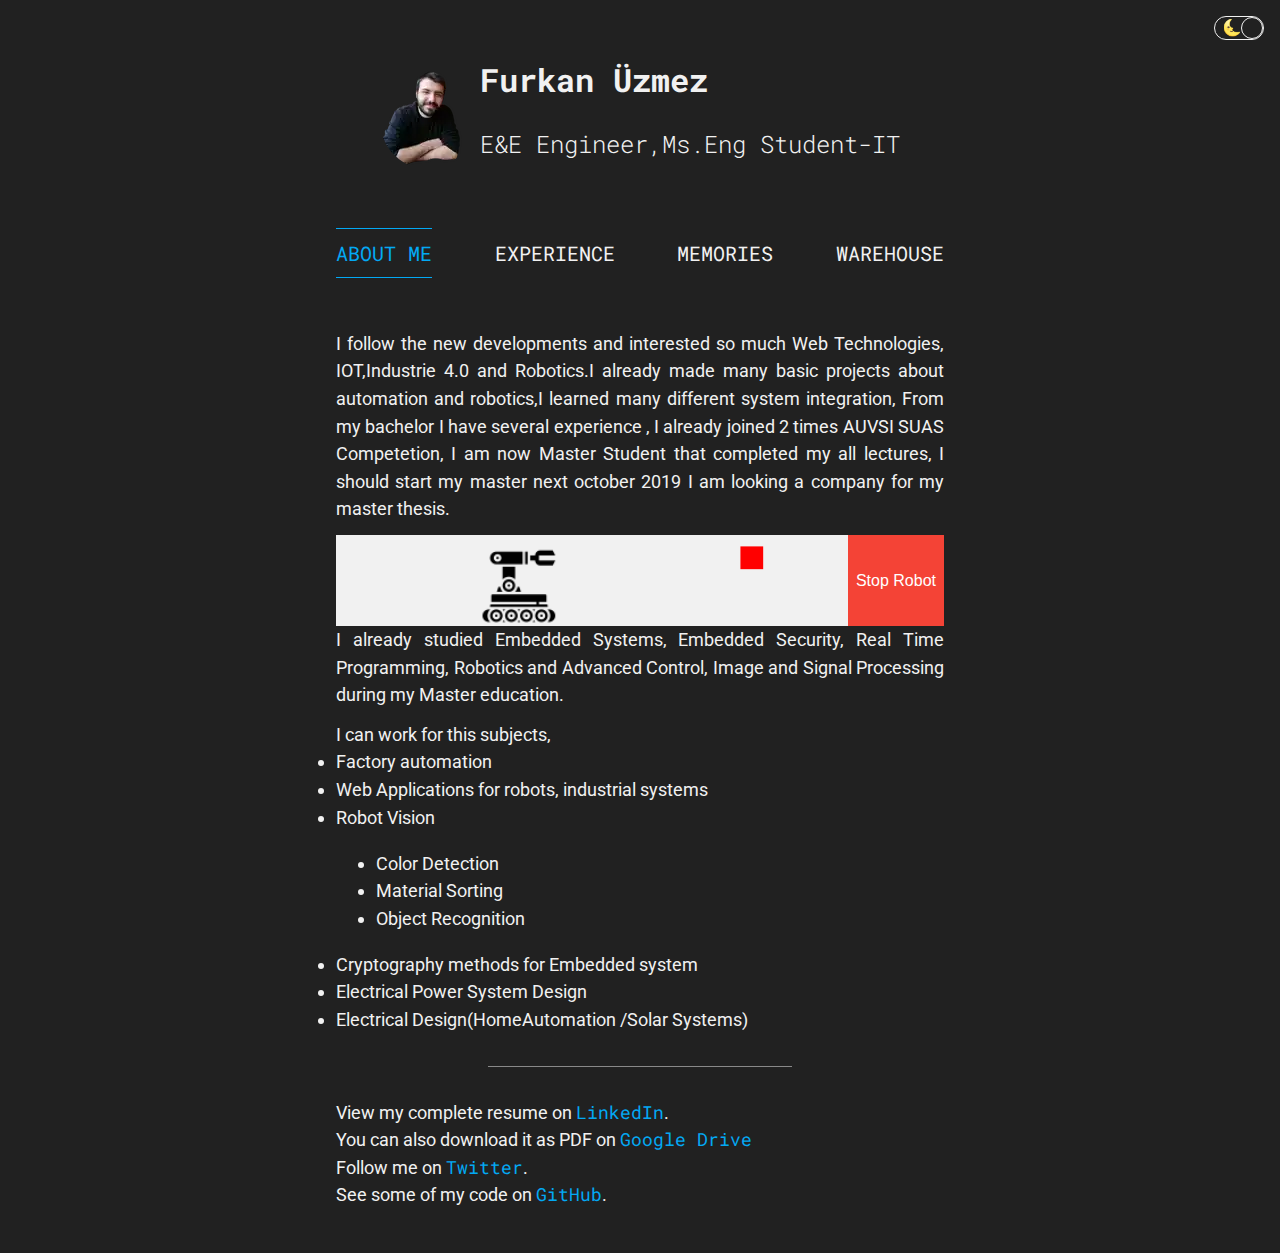
<file: index.html>
<!DOCTYPE html><html lang="en"><head><meta charSet="utf-8"/><meta http-equiv="x-ua-compatible" content="ie=edge"/><meta name="viewport" content="width=device-width, initial-scale=1, shrink-to-fit=no"/><style data-href="/styles.7544f30ce71786104efa.css">#container{height:30%;position:relative;width:100%}#viewport{width:100%}#controls,#viewport{top:0;right:0;height:100%}#controls{position:absolute;border:none;padding:8px;text-align:center;text-decoration:none;display:inline-block;font-size:16px}.inPosition{background-color:#4caf50;color:#fff}.inMotion{background-color:#f44336;color:#fff}.rotateimg180{-webkit-transform:rotate(180deg);transform:rotate(180deg)}.rotateimg90{-webkit-transform:rotate(90deg);transform:rotate(90deg)}</style><meta name="generator" content="Gatsby 2.1.20"/><title data-react-helmet="true">About Me | Furkan Üzmez</title><meta data-react-helmet="true" name="description" content="E&amp;E Engineer,Ms.Eng Student-IT"/><meta data-react-helmet="true" property="og:title" content="About Me | Furkan Üzmez"/><meta data-react-helmet="true" property="og:description" content="E&amp;E Engineer,Ms.Eng Student-IT"/><meta data-react-helmet="true" property="og:type" content="website"/><meta data-react-helmet="true" name="twitter:card" content="summary"/><meta data-react-helmet="true" name="twitter:creator" content="@uzmezfurkan"/><meta data-react-helmet="true" name="twitter:title" content="About Me | Furkan Üzmez"/><meta data-react-helmet="true" name="twitter:description" content="E&amp;E Engineer,Ms.Eng Student-IT"/><meta data-react-helmet="true" name="keywords" content="react, javascript, web"/><link rel="shortcut icon" href="/icons/icon-48x48.png"/><link rel="manifest" href="/manifest.webmanifest"/><meta name="theme-color" content="#212121"/><link rel="apple-touch-icon" sizes="48x48" href="/icons/icon-48x48.png"/><link rel="apple-touch-icon" sizes="72x72" href="/icons/icon-72x72.png"/><link rel="apple-touch-icon" sizes="96x96" href="/icons/icon-96x96.png"/><link rel="apple-touch-icon" sizes="144x144" href="/icons/icon-144x144.png"/><link rel="apple-touch-icon" sizes="192x192" href="/icons/icon-192x192.png"/><link rel="apple-touch-icon" sizes="256x256" href="/icons/icon-256x256.png"/><link rel="apple-touch-icon" sizes="384x384" href="/icons/icon-384x384.png"/><link rel="apple-touch-icon" sizes="512x512" href="/icons/icon-512x512.png"/><style data-styled="cWrOJh eGIUuW gCEefA grrLjt fXFOGe hAlVth jKVHgn efitnn exAbNq igymVL eVLGoM tOyFk" data-styled-version="4.1.3">
/* sc-component-id: sc-global-1049243154 */
.react-toggle{touch-action:pan-x;display:inline-block;position:absolute;top:1rem;right:1rem;cursor:pointer;background-color:transparent;border:0;padding:0;-webkit-user-select:none;-moz-user-select:none;-ms-user-select:none;user-select:none;-webkit-tap-highlight-color:rgba(0,0,0,0);-webkit-tap-highlight-color:transparent;} .react-toggle-screenreader-only{border:0;-webkit-clip:rect(0 0 0 0);clip:rect(0 0 0 0);height:1px;margin:-1px;overflow:hidden;padding:0;position:absolute;width:1px;} .react-toggle--disabled{cursor:not-allowed;opacity:0.5;-webkit-transition:opacity 0.25s;transition:opacity 0.25s;} .react-toggle-track{border:1px solid #f1f1f1;width:50px;height:24px;padding:0;border-radius:30px;background-color:#212121;-webkit-transition:all 0.2s ease;transition:all 0.2s ease;} .react-toggle--checked .react-toggle-track{background-color:#212121;} .react-toggle-track-check{position:absolute;width:14px;height:10px;top:0px;bottom:0px;margin-top:auto;margin-bottom:auto;line-height:0;left:8px;opacity:0;-webkit-transition:opacity 0.25s ease;transition:opacity 0.25s ease;} .react-toggle--checked .react-toggle-track-check{opacity:1;-webkit-transition:opacity 0.25s ease;transition:opacity 0.25s ease;} .react-toggle-track-x{position:absolute;width:10px;height:10px;top:0px;bottom:0px;margin-top:auto;margin-bottom:auto;line-height:0;right:10px;opacity:1;-webkit-transition:opacity 0.25s ease;transition:opacity 0.25s ease;} .react-toggle--checked .react-toggle-track-x{opacity:0;} .react-toggle-thumb{-webkit-transition:all 0.5s cubic-bezier(0.23,1,0.32,1) 0ms;transition:all 0.5s cubic-bezier(0.23,1,0.32,1) 0ms;position:absolute;top:1px;left:1px;width:22px;height:22px;border:1px solid #f1f1f1;border-radius:50%;background-color:#212121;box-sizing:border-box;-webkit-transition:all 0.25s ease;transition:all 0.25s ease;} .react-toggle--checked .react-toggle-thumb{left:27px;} .react-toggle--focus .react-toggle-thumb{box-shadow:0px 0px 2px 3px #03A9F4;} .react-toggle:active:not(.react-toggle--disabled) .react-toggle-thumb{box-shadow:0px 0px 5px 5px #03A9F4;} .react-toggle .icon{position:absolute;top:50%;margin-top:-0.5rem;width:1rem;height:1rem;text-align:center;line-height:1;font-size:1rem;}
/* sc-component-id: Title-ptxmmf-0 */
.gCEefA{margin:0;padding-bottom:1rem;line-height:1;font-size:2rem;font-weight:700;font-family:'Roboto Mono',monospace;}
/* sc-component-id: Subtitle-sc-9cgzxk-0 */
.grrLjt{margin:10;line-height:1;font-size:1.5rem;font-weight:300;font-family:'Roboto Mono',monospace;}
/* sc-component-id: Header__Wrapper-sc-12u8rgu-0 */
.cWrOJh{padding-top:4rem;display:-webkit-box;display:-webkit-flex;display:-ms-flexbox;display:flex;-webkit-box-pack:center;-webkit-justify-content:center;-ms-flex-pack:center;justify-content:center;-webkit-align-items:center;-webkit-box-align:center;-ms-flex-align:center;align-items:center;} @media (max-width:640px){.cWrOJh{padding-top:2rem;-webkit-flex-direction:column;-ms-flex-direction:column;flex-direction:column;text-align:center;}}
/* sc-component-id: Header__StyledImg-sc-12u8rgu-1 */
.eGIUuW{border-radius:50%;} @media (max-width:640px){.eGIUuW{margin-bottom:1rem;}}
/* sc-component-id: Nav__StyledLink-pp2qe2-0 */
.jKVHgn{position:relative;-webkit-text-decoration:none;text-decoration:none;color:#f1f1f1;-webkit-transition:color 0.2s ease;transition:color 0.2s ease;} .jKVHgn:before,.jKVHgn:after{content:'';position:absolute;width:100%;height:1px;display:block;background-color:currentColor;opacity:0;-webkit-transform:scaleX(0);-ms-transform:scaleX(0);transform:scaleX(0);-webkit-transition:opacity 0.25s ease,-webkit-transform 0.25s ease-out;-webkit-transition:opacity 0.25s ease,transform 0.25s ease-out;transition:opacity 0.25s ease,transform 0.25s ease-out;} .jKVHgn:before{left:0;top:-0.75rem;-webkit-transform-origin:center left;-ms-transform-origin:center left;transform-origin:center left;} .jKVHgn:after{right:0;bottom:-0.75rem;-webkit-transform-origin:center right;-ms-transform-origin:center right;transform-origin:center right;} .jKVHgn:hover,.jKVHgn:focus{color:#B3E5FC;} .jKVHgn.active{color:#03A9F4;} .jKVHgn.active:before,.jKVHgn.active:after{opacity:1;-webkit-transform:scaleX(1);-ms-transform:scaleX(1);transform:scaleX(1);}
/* sc-component-id: Nav__List-pp2qe2-1 */
.fXFOGe{margin:0 auto;padding:4rem 1rem;width:100%;max-width:640px;display:grid;grid-template-columns:repeat(4,auto);-webkit-box-pack:justify;-webkit-justify-content:space-between;-ms-flex-pack:justify;justify-content:space-between;list-style:none;} @media (max-width:640px){.fXFOGe{padding:2rem 0;display:block;}}
/* sc-component-id: Nav__Item-pp2qe2-2 */
.hAlVth{font-size:1.25rem;font-family:'Roboto Mono',monospace;text-transform:uppercase;text-align:center;display:block;} .hAlVth:last-child{padding-right:0;} @media (max-width:640px){.hAlVth{padding:1rem 0;}}
/* sc-component-id: Paragraph-sc-1ofbdos-0 */
.exAbNq{margin:0;padding-bottom:0.75rem;line-height:1.5;font-size:1.15rem;text-align:justify;} @media (max-width:640px){.exAbNq{font-size:1rem;}}
/* sc-component-id: Anchor-sc-1r3ptn3-0 */
.tOyFk{font-family:'Roboto Mono',monospace;color:#03A9F4;-webkit-text-decoration:none;text-decoration:none;} .tOyFk:hover{-webkit-text-decoration:underline;text-decoration:underline;}
/* sc-component-id: Footer-wu646i-0 */
.eVLGoM{padding-bottom:2rem;}
/* sc-component-id: sc-global-520636372 */
@import url('https://fonts.googleapis.com/css?family=Roboto+Mono:300,700|Roboto:400,700'); *{box-sizing:border-box;} body{position:relative;margin:0;padding:0;min-width:300px;background-color:#212121;font-family:'Roboto',sans-serif;color:#f1f1f1;-webkit-transition:color 0.2s ease-out,background 0.2s ease-out;transition:color 0.2s ease-out,background 0.2s ease-out;}
/* sc-component-id: Layout__Wrapper-l16me3-0 */
.efitnn{margin:0 auto;padding:0 1rem;max-width:640px;}
/* sc-component-id: Layout__HR-l16me3-1 */
.igymVL{margin:1.25rem auto 2rem;border:0;height:1px;width:50%;display:block;background-color:#f1f1f1;opacity:0.5;-webkit-transition:background-color ease 0.5sec;transition:background-color ease 0.5sec;}</style><link as="script" rel="preload" href="/0-ba7925a50de24e9ff769.js"/><link as="script" rel="preload" href="/component---src-pages-index-js-79607d75e2374603cf7a.js"/><link as="script" rel="preload" href="/app-c7f7b7f7d8794fd92284.js"/><link as="script" rel="preload" href="/styles-9d9e8a5e29a13ee55f5d.js"/><link as="script" rel="preload" href="/webpack-runtime-eecc662eed48ef0f47a0.js"/><link as="fetch" rel="preload" href="/static/d/173/path---index-6a9-NZuapzHg3X9TaN1iIixfv1W23E.json" crossorigin="use-credentials"/></head><body><noscript id="gatsby-noscript">This app works best with JavaScript enabled.</noscript><div id="___gatsby"><div style="outline:none" tabindex="-1" role="group"><div class="react-toggle react-toggle--checked"><div class="react-toggle-track"><div class="react-toggle-track-check"><span class="icon" role="img" aria-label="Dark mode">🌜</span></div><div class="react-toggle-track-x"><span style="right:0.025rem" class="icon" role="img" aria-label="Light mode">🌞</span></div></div><div class="react-toggle-thumb"></div><input type="checkbox" aria-label="Toggle mode" checked="" class="react-toggle-screenreader-only"/></div><header class="Header__Wrapper-sc-12u8rgu-0 cWrOJh"><div class="Header__StyledImg-sc-12u8rgu-1 eGIUuW gatsby-image-wrapper" style="position:relative;overflow:hidden;display:inline-block;width:100px;height:100px"><img src="[data-uri]" alt="Furkan Uzmez&#x27;s portrait" style="position:absolute;top:0;left:0;width:100%;height:100%;object-fit:cover;object-position:center;opacity:1;transition:opacity 0.5s;transition-delay:0.25s"/><noscript><picture><source type='image/webp' srcset="/static/da3d6e661de24e43097dff489404f01f/08088/furkan-pp.webp 1x,
/static/da3d6e661de24e43097dff489404f01f/eb5f3/furkan-pp.webp 1.5x,
/static/da3d6e661de24e43097dff489404f01f/d948a/furkan-pp.webp 2x,
/static/da3d6e661de24e43097dff489404f01f/25f08/furkan-pp.webp 3x" /><img width="100" height="100" srcset="/static/da3d6e661de24e43097dff489404f01f/bcd71/furkan-pp.png 1x,
/static/da3d6e661de24e43097dff489404f01f/0b2cc/furkan-pp.png 1.5x,
/static/da3d6e661de24e43097dff489404f01f/a5dc8/furkan-pp.png 2x,
/static/da3d6e661de24e43097dff489404f01f/97dd6/furkan-pp.png 3x" src="/static/da3d6e661de24e43097dff489404f01f/bcd71/furkan-pp.png" alt="Furkan Uzmez's portrait" style="position:absolute;top:0;left:0;transition:opacity 0.5s;transition-delay:0.5s;opacity:1;width:100%;height:100%;object-fit:cover;object-position:center"/></picture></noscript></div><div><h1 class="Title-ptxmmf-0 gCEefA">Furkan Üzmez</h1><h2 class="Subtitle-sc-9cgzxk-0 grrLjt">E&amp;E Engineer,Ms.Eng Student-IT</h2></div></header><nav><ul class="Nav__List-pp2qe2-1 fXFOGe"><li class="Nav__Item-pp2qe2-2 hAlVth"><a aria-current="page" class="Nav__StyledLink-pp2qe2-0 jKVHgn active" href="/">About Me</a></li><li class="Nav__Item-pp2qe2-2 hAlVth"><a class="Nav__StyledLink-pp2qe2-0 jKVHgn" href="/experience">Experience</a></li><li class="Nav__Item-pp2qe2-2 hAlVth"><a class="Nav__StyledLink-pp2qe2-0 jKVHgn" href="/memories">Memories</a></li><li class="Nav__Item-pp2qe2-2 hAlVth"><a class="Nav__StyledLink-pp2qe2-0 jKVHgn" href="/warehouse">Warehouse</a></li></ul></nav><main class="Layout__Wrapper-l16me3-0 efitnn"><div><p class="Paragraph-sc-1ofbdos-0 exAbNq">I follow the new developments and interested so much  Web Technologies, IOT,Industrie 4.0 and Robotics.I already made many basic projects about automation and robotics,I learned many different system integration, From my bachelor I have several experience , I already joined 2 times AUVSI SUAS Competetion, I am now Master Student that completed my all lectures, I should start my master next october 2019  I am looking a company for my master thesis.</p><img id="mobilrobo" width="64" height="64" style="display:none" src="/static/mobile-6784b722491eb033d3f119f84da23a4a.png" alt="The Scream"/><img id="mobilroboFlip" width="64" height="64" style="display:none" src="/static/mobileFlip-43a6a141348b30aae7513ff12c833e58.png" alt="The Scream"/><div id="container" style="justify-content:center;align-items:center;display:flex"><button id="controls" class="inPosition" type="button"></button><canvas id="viewport" width="500rem" height="80" style="border:1px;background-color:#f1f1f1"></canvas><menu></menu></div><p class="Paragraph-sc-1ofbdos-0 exAbNq">I already studied Embedded Systems, Embedded Security, Real Time Programming, Robotics and Advanced Control, Image and Signal Processing during my Master education.</p><p class="Paragraph-sc-1ofbdos-0 exAbNq">I can work for this subjects,<li> Factory automation</li><li> Web Applications for robots, industrial systems</li><li> Robot Vision<ul><li>Color Detection</li><li>Material Sorting</li><li>Object Recognition</li></ul></li><li> Cryptography methods for Embedded system</li><li> Electrical Power System Design</li><li> Electrical Design(HomeAutomation /Solar Systems)</li></p></div><hr class="Layout__HR-l16me3-1 igymVL"/><footer class="Footer-wu646i-0 eVLGoM"><p class="Paragraph-sc-1ofbdos-0 exAbNq">View my complete resume on<!-- --> <a href="https://www.linkedin.com/in/furkan-uzmez-b3247310a/" class="Anchor-sc-1r3ptn3-0 tOyFk">LinkedIn</a>.<br/>You can also download it as PDF on<!-- --> <a href="https://drive.google.com/open?id=164_UUh6k9XmjAKUso4f3k_Fv2rQ-PJaf" class="Anchor-sc-1r3ptn3-0 tOyFk">Google Drive</a><br/>Follow me on <a href="https://twitter.com/" class="Anchor-sc-1r3ptn3-0 tOyFk">Twitter</a>.<br/>See some of my code on<!-- --> <a href="https://furkanuzmez.github.io/warehouse" class="Anchor-sc-1r3ptn3-0 tOyFk">GitHub</a>.</p></footer></main></div></div><script id="gatsby-script-loader">/*<![CDATA[*/window.page={"componentChunkName":"component---src-pages-index-js","jsonName":"index","path":"/"};window.dataPath="173/path---index-6a9-NZuapzHg3X9TaN1iIixfv1W23E";/*]]>*/</script><script id="gatsby-chunk-mapping">/*<![CDATA[*/window.___chunkMapping={"app":["/app-c7f7b7f7d8794fd92284.js"],"component---node-modules-gatsby-plugin-offline-app-shell-js":["/component---node-modules-gatsby-plugin-offline-app-shell-js-446e85f847be11775c5d.js"],"component---src-pages-404-js":["/component---src-pages-404-js-85dfb15f4dac1157e467.js"],"component---src-pages-experience-js":["/component---src-pages-experience-js-56857995fce8c80177f0.js"],"component---src-pages-index-js":["/component---src-pages-index-js-79607d75e2374603cf7a.js"],"component---src-pages-memories-js":["/component---src-pages-memories-js-7139b44aaaafb1dc8d59.js"],"component---src-pages-warehouse-js":["/component---src-pages-warehouse-js-08da4f2d70379b4ea6ed.js"],"pages-manifest":["/pages-manifest-892ec6ca6a2aafc612a0.js"]};/*]]>*/</script><script src="/webpack-runtime-eecc662eed48ef0f47a0.js" async=""></script><script src="/styles-9d9e8a5e29a13ee55f5d.js" async=""></script><script src="/app-c7f7b7f7d8794fd92284.js" async=""></script><script src="/component---src-pages-index-js-79607d75e2374603cf7a.js" async=""></script><script src="/0-ba7925a50de24e9ff769.js" async=""></script></body></html>
</file>
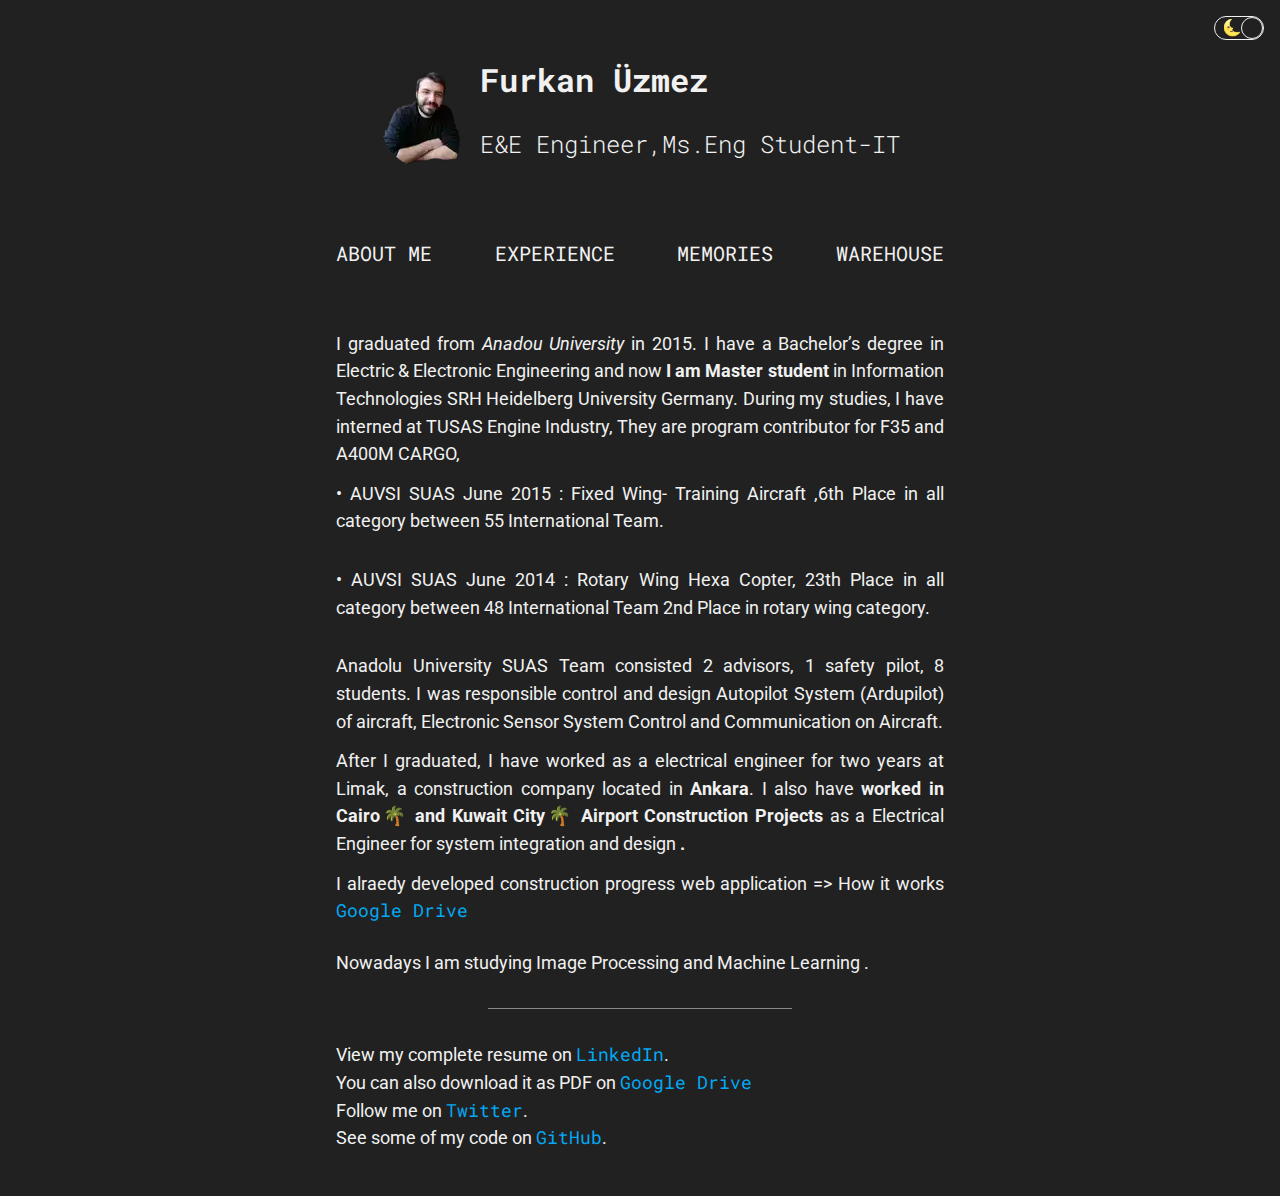
<file: experience/index.html>
<!DOCTYPE html><html lang="en"><head><meta charSet="utf-8"/><meta http-equiv="x-ua-compatible" content="ie=edge"/><meta name="viewport" content="width=device-width, initial-scale=1, shrink-to-fit=no"/><meta name="generator" content="Gatsby 2.1.20"/><title data-react-helmet="true"> Experience | Furkan Üzmez</title><meta data-react-helmet="true" name="description" content="E&amp;E Engineer,Ms.Eng Student-IT"/><meta data-react-helmet="true" property="og:title" content=" Experience | Furkan Üzmez"/><meta data-react-helmet="true" property="og:description" content="E&amp;E Engineer,Ms.Eng Student-IT"/><meta data-react-helmet="true" property="og:type" content="website"/><meta data-react-helmet="true" name="twitter:card" content="summary"/><meta data-react-helmet="true" name="twitter:creator" content="@uzmezfurkan"/><meta data-react-helmet="true" name="twitter:title" content=" Experience | Furkan Üzmez"/><meta data-react-helmet="true" name="twitter:description" content="E&amp;E Engineer,Ms.Eng Student-IT"/><link rel="shortcut icon" href="/icons/icon-48x48.png"/><link rel="manifest" href="/manifest.webmanifest"/><meta name="theme-color" content="#212121"/><link rel="apple-touch-icon" sizes="48x48" href="/icons/icon-48x48.png"/><link rel="apple-touch-icon" sizes="72x72" href="/icons/icon-72x72.png"/><link rel="apple-touch-icon" sizes="96x96" href="/icons/icon-96x96.png"/><link rel="apple-touch-icon" sizes="144x144" href="/icons/icon-144x144.png"/><link rel="apple-touch-icon" sizes="192x192" href="/icons/icon-192x192.png"/><link rel="apple-touch-icon" sizes="256x256" href="/icons/icon-256x256.png"/><link rel="apple-touch-icon" sizes="384x384" href="/icons/icon-384x384.png"/><link rel="apple-touch-icon" sizes="512x512" href="/icons/icon-512x512.png"/><style data-styled="cWrOJh eGIUuW gCEefA grrLjt fXFOGe hAlVth jKVHgn efitnn exAbNq tOyFk igymVL eVLGoM" data-styled-version="4.1.3">
/* sc-component-id: sc-global-1049243154 */
.react-toggle{touch-action:pan-x;display:inline-block;position:absolute;top:1rem;right:1rem;cursor:pointer;background-color:transparent;border:0;padding:0;-webkit-user-select:none;-moz-user-select:none;-ms-user-select:none;user-select:none;-webkit-tap-highlight-color:rgba(0,0,0,0);-webkit-tap-highlight-color:transparent;} .react-toggle-screenreader-only{border:0;-webkit-clip:rect(0 0 0 0);clip:rect(0 0 0 0);height:1px;margin:-1px;overflow:hidden;padding:0;position:absolute;width:1px;} .react-toggle--disabled{cursor:not-allowed;opacity:0.5;-webkit-transition:opacity 0.25s;transition:opacity 0.25s;} .react-toggle-track{border:1px solid #f1f1f1;width:50px;height:24px;padding:0;border-radius:30px;background-color:#212121;-webkit-transition:all 0.2s ease;transition:all 0.2s ease;} .react-toggle--checked .react-toggle-track{background-color:#212121;} .react-toggle-track-check{position:absolute;width:14px;height:10px;top:0px;bottom:0px;margin-top:auto;margin-bottom:auto;line-height:0;left:8px;opacity:0;-webkit-transition:opacity 0.25s ease;transition:opacity 0.25s ease;} .react-toggle--checked .react-toggle-track-check{opacity:1;-webkit-transition:opacity 0.25s ease;transition:opacity 0.25s ease;} .react-toggle-track-x{position:absolute;width:10px;height:10px;top:0px;bottom:0px;margin-top:auto;margin-bottom:auto;line-height:0;right:10px;opacity:1;-webkit-transition:opacity 0.25s ease;transition:opacity 0.25s ease;} .react-toggle--checked .react-toggle-track-x{opacity:0;} .react-toggle-thumb{-webkit-transition:all 0.5s cubic-bezier(0.23,1,0.32,1) 0ms;transition:all 0.5s cubic-bezier(0.23,1,0.32,1) 0ms;position:absolute;top:1px;left:1px;width:22px;height:22px;border:1px solid #f1f1f1;border-radius:50%;background-color:#212121;box-sizing:border-box;-webkit-transition:all 0.25s ease;transition:all 0.25s ease;} .react-toggle--checked .react-toggle-thumb{left:27px;} .react-toggle--focus .react-toggle-thumb{box-shadow:0px 0px 2px 3px #03A9F4;} .react-toggle:active:not(.react-toggle--disabled) .react-toggle-thumb{box-shadow:0px 0px 5px 5px #03A9F4;} .react-toggle .icon{position:absolute;top:50%;margin-top:-0.5rem;width:1rem;height:1rem;text-align:center;line-height:1;font-size:1rem;}
/* sc-component-id: Title-ptxmmf-0 */
.gCEefA{margin:0;padding-bottom:1rem;line-height:1;font-size:2rem;font-weight:700;font-family:'Roboto Mono',monospace;}
/* sc-component-id: Subtitle-sc-9cgzxk-0 */
.grrLjt{margin:10;line-height:1;font-size:1.5rem;font-weight:300;font-family:'Roboto Mono',monospace;}
/* sc-component-id: Header__Wrapper-sc-12u8rgu-0 */
.cWrOJh{padding-top:4rem;display:-webkit-box;display:-webkit-flex;display:-ms-flexbox;display:flex;-webkit-box-pack:center;-webkit-justify-content:center;-ms-flex-pack:center;justify-content:center;-webkit-align-items:center;-webkit-box-align:center;-ms-flex-align:center;align-items:center;} @media (max-width:640px){.cWrOJh{padding-top:2rem;-webkit-flex-direction:column;-ms-flex-direction:column;flex-direction:column;text-align:center;}}
/* sc-component-id: Header__StyledImg-sc-12u8rgu-1 */
.eGIUuW{border-radius:50%;} @media (max-width:640px){.eGIUuW{margin-bottom:1rem;}}
/* sc-component-id: Nav__StyledLink-pp2qe2-0 */
.jKVHgn{position:relative;-webkit-text-decoration:none;text-decoration:none;color:#f1f1f1;-webkit-transition:color 0.2s ease;transition:color 0.2s ease;} .jKVHgn:before,.jKVHgn:after{content:'';position:absolute;width:100%;height:1px;display:block;background-color:currentColor;opacity:0;-webkit-transform:scaleX(0);-ms-transform:scaleX(0);transform:scaleX(0);-webkit-transition:opacity 0.25s ease,-webkit-transform 0.25s ease-out;-webkit-transition:opacity 0.25s ease,transform 0.25s ease-out;transition:opacity 0.25s ease,transform 0.25s ease-out;} .jKVHgn:before{left:0;top:-0.75rem;-webkit-transform-origin:center left;-ms-transform-origin:center left;transform-origin:center left;} .jKVHgn:after{right:0;bottom:-0.75rem;-webkit-transform-origin:center right;-ms-transform-origin:center right;transform-origin:center right;} .jKVHgn:hover,.jKVHgn:focus{color:#B3E5FC;} .jKVHgn.active{color:#03A9F4;} .jKVHgn.active:before,.jKVHgn.active:after{opacity:1;-webkit-transform:scaleX(1);-ms-transform:scaleX(1);transform:scaleX(1);}
/* sc-component-id: Nav__List-pp2qe2-1 */
.fXFOGe{margin:0 auto;padding:4rem 1rem;width:100%;max-width:640px;display:grid;grid-template-columns:repeat(4,auto);-webkit-box-pack:justify;-webkit-justify-content:space-between;-ms-flex-pack:justify;justify-content:space-between;list-style:none;} @media (max-width:640px){.fXFOGe{padding:2rem 0;display:block;}}
/* sc-component-id: Nav__Item-pp2qe2-2 */
.hAlVth{font-size:1.25rem;font-family:'Roboto Mono',monospace;text-transform:uppercase;text-align:center;display:block;} .hAlVth:last-child{padding-right:0;} @media (max-width:640px){.hAlVth{padding:1rem 0;}}
/* sc-component-id: Paragraph-sc-1ofbdos-0 */
.exAbNq{margin:0;padding-bottom:0.75rem;line-height:1.5;font-size:1.15rem;text-align:justify;} @media (max-width:640px){.exAbNq{font-size:1rem;}}
/* sc-component-id: Anchor-sc-1r3ptn3-0 */
.tOyFk{font-family:'Roboto Mono',monospace;color:#03A9F4;-webkit-text-decoration:none;text-decoration:none;} .tOyFk:hover{-webkit-text-decoration:underline;text-decoration:underline;}
/* sc-component-id: Footer-wu646i-0 */
.eVLGoM{padding-bottom:2rem;}
/* sc-component-id: sc-global-520636372 */
@import url('https://fonts.googleapis.com/css?family=Roboto+Mono:300,700|Roboto:400,700'); *{box-sizing:border-box;} body{position:relative;margin:0;padding:0;min-width:300px;background-color:#212121;font-family:'Roboto',sans-serif;color:#f1f1f1;-webkit-transition:color 0.2s ease-out,background 0.2s ease-out;transition:color 0.2s ease-out,background 0.2s ease-out;}
/* sc-component-id: Layout__Wrapper-l16me3-0 */
.efitnn{margin:0 auto;padding:0 1rem;max-width:640px;}
/* sc-component-id: Layout__HR-l16me3-1 */
.igymVL{margin:1.25rem auto 2rem;border:0;height:1px;width:50%;display:block;background-color:#f1f1f1;opacity:0.5;-webkit-transition:background-color ease 0.5sec;transition:background-color ease 0.5sec;}</style><link as="script" rel="preload" href="/0-ba7925a50de24e9ff769.js"/><link as="script" rel="preload" href="/component---src-pages-experience-js-56857995fce8c80177f0.js"/><link as="script" rel="preload" href="/app-c7f7b7f7d8794fd92284.js"/><link as="script" rel="preload" href="/webpack-runtime-eecc662eed48ef0f47a0.js"/><link as="fetch" rel="preload" href="/static/d/563/path---experience-6-a-7-ce2-NZuapzHg3X9TaN1iIixfv1W23E.json" crossorigin="use-credentials"/></head><body><noscript id="gatsby-noscript">This app works best with JavaScript enabled.</noscript><div id="___gatsby"><div style="outline:none" tabindex="-1" role="group"><div class="react-toggle react-toggle--checked"><div class="react-toggle-track"><div class="react-toggle-track-check"><span class="icon" role="img" aria-label="Dark mode">🌜</span></div><div class="react-toggle-track-x"><span style="right:0.025rem" class="icon" role="img" aria-label="Light mode">🌞</span></div></div><div class="react-toggle-thumb"></div><input type="checkbox" aria-label="Toggle mode" checked="" class="react-toggle-screenreader-only"/></div><header class="Header__Wrapper-sc-12u8rgu-0 cWrOJh"><div class="Header__StyledImg-sc-12u8rgu-1 eGIUuW gatsby-image-wrapper" style="position:relative;overflow:hidden;display:inline-block;width:100px;height:100px"><img src="[data-uri]" alt="Furkan Uzmez&#x27;s portrait" style="position:absolute;top:0;left:0;width:100%;height:100%;object-fit:cover;object-position:center;opacity:1;transition:opacity 0.5s;transition-delay:0.25s"/><noscript><picture><source type='image/webp' srcset="/static/da3d6e661de24e43097dff489404f01f/08088/furkan-pp.webp 1x,
/static/da3d6e661de24e43097dff489404f01f/eb5f3/furkan-pp.webp 1.5x,
/static/da3d6e661de24e43097dff489404f01f/d948a/furkan-pp.webp 2x,
/static/da3d6e661de24e43097dff489404f01f/25f08/furkan-pp.webp 3x" /><img width="100" height="100" srcset="/static/da3d6e661de24e43097dff489404f01f/bcd71/furkan-pp.png 1x,
/static/da3d6e661de24e43097dff489404f01f/0b2cc/furkan-pp.png 1.5x,
/static/da3d6e661de24e43097dff489404f01f/a5dc8/furkan-pp.png 2x,
/static/da3d6e661de24e43097dff489404f01f/97dd6/furkan-pp.png 3x" src="/static/da3d6e661de24e43097dff489404f01f/bcd71/furkan-pp.png" alt="Furkan Uzmez's portrait" style="position:absolute;top:0;left:0;transition:opacity 0.5s;transition-delay:0.5s;opacity:1;width:100%;height:100%;object-fit:cover;object-position:center"/></picture></noscript></div><div><h1 class="Title-ptxmmf-0 gCEefA">Furkan Üzmez</h1><h2 class="Subtitle-sc-9cgzxk-0 grrLjt">E&amp;E Engineer,Ms.Eng Student-IT</h2></div></header><nav><ul class="Nav__List-pp2qe2-1 fXFOGe"><li class="Nav__Item-pp2qe2-2 hAlVth"><a class="Nav__StyledLink-pp2qe2-0 jKVHgn" href="/">About Me</a></li><li class="Nav__Item-pp2qe2-2 hAlVth"><a class="Nav__StyledLink-pp2qe2-0 jKVHgn" href="/experience">Experience</a></li><li class="Nav__Item-pp2qe2-2 hAlVth"><a class="Nav__StyledLink-pp2qe2-0 jKVHgn" href="/memories">Memories</a></li><li class="Nav__Item-pp2qe2-2 hAlVth"><a class="Nav__StyledLink-pp2qe2-0 jKVHgn" href="/warehouse">Warehouse</a></li></ul></nav><main class="Layout__Wrapper-l16me3-0 efitnn"><p class="Paragraph-sc-1ofbdos-0 exAbNq">I graduated from <em>Anadou University</em> in 2015. I have a Bachelor’s degree  in Electric &amp; Electronic Engineering and now <strong>I  am Master student</strong> in Information Technologies SRH Heidelberg University Germany. During my studies, I have interned at TUSAS Engine Industry, They are program contributor for F35 and A400M CARGO,</p><p class="Paragraph-sc-1ofbdos-0 exAbNq">•  AUVSI SUAS June 2015 : Fixed Wing- Training Aircraft ,6th Place in all category between 55 International Team.</p><br/><p class="Paragraph-sc-1ofbdos-0 exAbNq">•  AUVSI SUAS June 2014 : Rotary Wing Hexa Copter, 23th Place in all category between 48 International Team 2nd Place in rotary wing category.</p><br/><p class="Paragraph-sc-1ofbdos-0 exAbNq">Anadolu University SUAS Team consisted 2 advisors, 1 safety pilot, 8 students. I was responsible control and design Autopilot System (Ardupilot) of aircraft, Electronic Sensor System Control and Communication on Aircraft.</p><p class="Paragraph-sc-1ofbdos-0 exAbNq">After I graduated, I have worked as a electrical engineer for two years at Limak, a construction company located in <strong>Ankara</strong>. I also have <strong>worked in Cairo🌴 and Kuwait City🌴 Airport Construction Projects</strong> as a Electrical Engineer for system integration and design <strong>.</strong></p><p class="Paragraph-sc-1ofbdos-0 exAbNq">I alraedy developed construction progress web application =&gt; How it works   <a href="https://drive.google.com/open?id=1Jj9YPL6iyke64KWFyOtGH31VTWwUPTsx" class="Anchor-sc-1r3ptn3-0 tOyFk">Google Drive</a></p><p class="Paragraph-sc-1ofbdos-0 exAbNq"></p><p class="Paragraph-sc-1ofbdos-0 exAbNq">Nowadays I am studying  Image Processing and Machine Learning .</p><hr class="Layout__HR-l16me3-1 igymVL"/><footer class="Footer-wu646i-0 eVLGoM"><p class="Paragraph-sc-1ofbdos-0 exAbNq">View my complete resume on<!-- --> <a href="https://www.linkedin.com/in/furkan-uzmez-b3247310a/" class="Anchor-sc-1r3ptn3-0 tOyFk">LinkedIn</a>.<br/>You can also download it as PDF on<!-- --> <a href="https://drive.google.com/open?id=164_UUh6k9XmjAKUso4f3k_Fv2rQ-PJaf" class="Anchor-sc-1r3ptn3-0 tOyFk">Google Drive</a><br/>Follow me on <a href="https://twitter.com/" class="Anchor-sc-1r3ptn3-0 tOyFk">Twitter</a>.<br/>See some of my code on<!-- --> <a href="https://furkanuzmez.github.io/warehouse" class="Anchor-sc-1r3ptn3-0 tOyFk">GitHub</a>.</p></footer></main></div></div><script id="gatsby-script-loader">/*<![CDATA[*/window.page={"componentChunkName":"component---src-pages-experience-js","jsonName":"experience-6a7","path":"/experience/"};window.dataPath="563/path---experience-6-a-7-ce2-NZuapzHg3X9TaN1iIixfv1W23E";/*]]>*/</script><script id="gatsby-chunk-mapping">/*<![CDATA[*/window.___chunkMapping={"app":["/app-c7f7b7f7d8794fd92284.js"],"component---node-modules-gatsby-plugin-offline-app-shell-js":["/component---node-modules-gatsby-plugin-offline-app-shell-js-446e85f847be11775c5d.js"],"component---src-pages-404-js":["/component---src-pages-404-js-85dfb15f4dac1157e467.js"],"component---src-pages-experience-js":["/component---src-pages-experience-js-56857995fce8c80177f0.js"],"component---src-pages-index-js":["/component---src-pages-index-js-79607d75e2374603cf7a.js"],"component---src-pages-memories-js":["/component---src-pages-memories-js-7139b44aaaafb1dc8d59.js"],"component---src-pages-warehouse-js":["/component---src-pages-warehouse-js-08da4f2d70379b4ea6ed.js"],"pages-manifest":["/pages-manifest-892ec6ca6a2aafc612a0.js"]};/*]]>*/</script><script src="/webpack-runtime-eecc662eed48ef0f47a0.js" async=""></script><script src="/app-c7f7b7f7d8794fd92284.js" async=""></script><script src="/component---src-pages-experience-js-56857995fce8c80177f0.js" async=""></script><script src="/0-ba7925a50de24e9ff769.js" async=""></script></body></html>
</file>
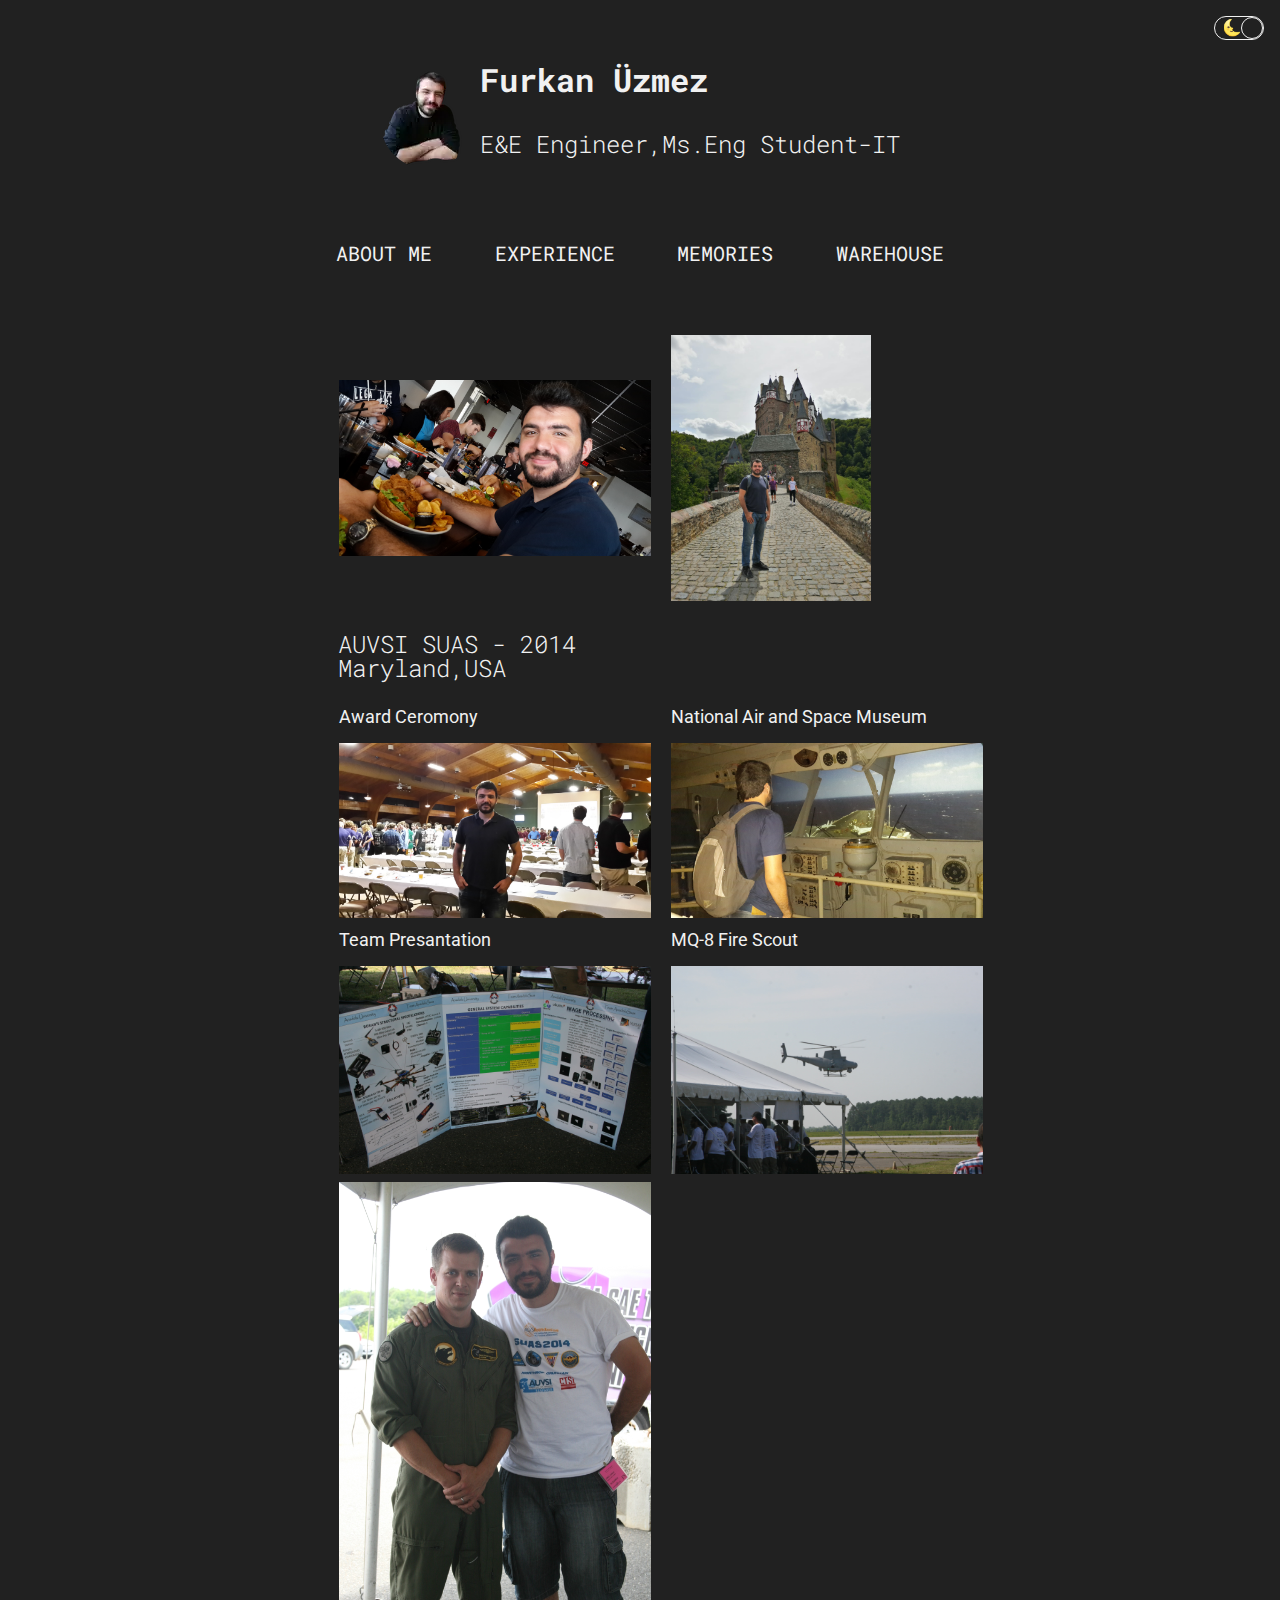
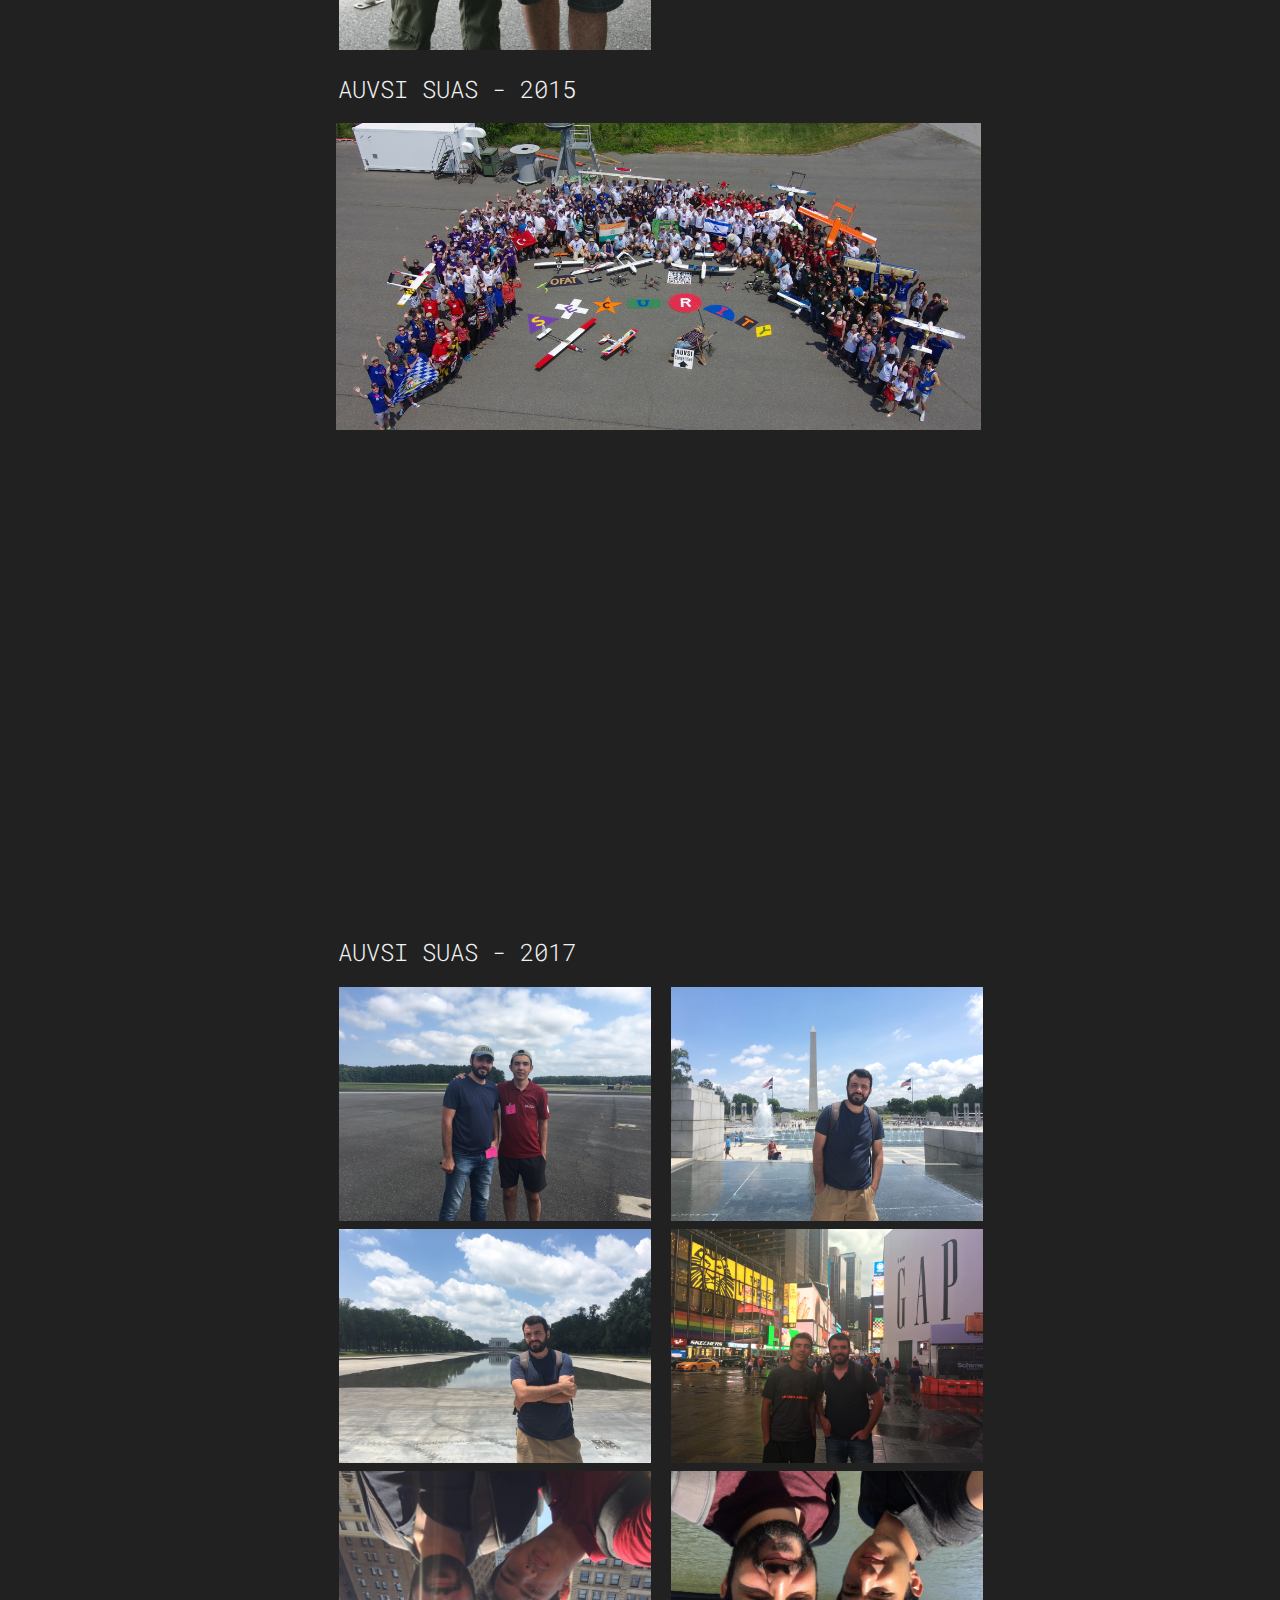
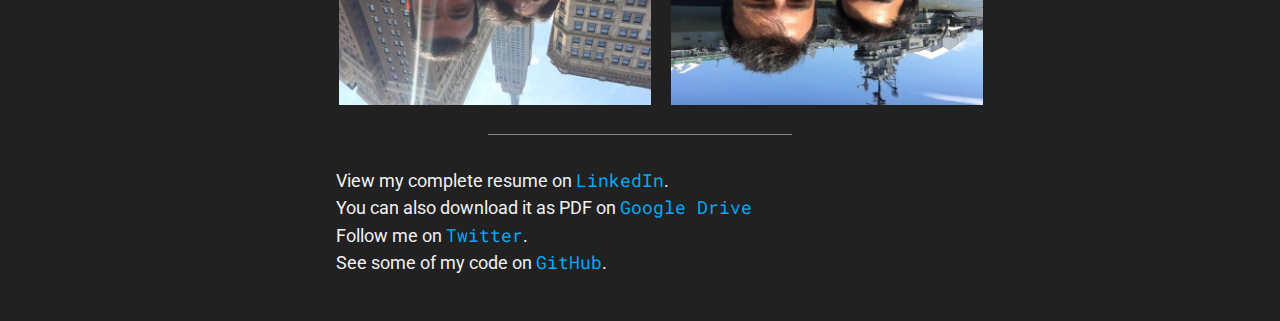
<file: memories/index.html>
<!DOCTYPE html><html lang="en"><head><meta charSet="utf-8"/><meta http-equiv="x-ua-compatible" content="ie=edge"/><meta name="viewport" content="width=device-width, initial-scale=1, shrink-to-fit=no"/><style data-href="/styles.7544f30ce71786104efa.css">#container{height:30%;position:relative;width:100%}#viewport{width:100%}#controls,#viewport{top:0;right:0;height:100%}#controls{position:absolute;border:none;padding:8px;text-align:center;text-decoration:none;display:inline-block;font-size:16px}.inPosition{background-color:#4caf50;color:#fff}.inMotion{background-color:#f44336;color:#fff}.rotateimg180{-webkit-transform:rotate(180deg);transform:rotate(180deg)}.rotateimg90{-webkit-transform:rotate(90deg);transform:rotate(90deg)}</style><meta name="generator" content="Gatsby 2.1.20"/><title data-react-helmet="true">Memories | Furkan Üzmez</title><meta data-react-helmet="true" name="description" content="E&amp;E Engineer,Ms.Eng Student-IT"/><meta data-react-helmet="true" property="og:title" content="Memories | Furkan Üzmez"/><meta data-react-helmet="true" property="og:description" content="E&amp;E Engineer,Ms.Eng Student-IT"/><meta data-react-helmet="true" property="og:type" content="website"/><meta data-react-helmet="true" name="twitter:card" content="summary"/><meta data-react-helmet="true" name="twitter:creator" content="@uzmezfurkan"/><meta data-react-helmet="true" name="twitter:title" content="Memories | Furkan Üzmez"/><meta data-react-helmet="true" name="twitter:description" content="E&amp;E Engineer,Ms.Eng Student-IT"/><link rel="shortcut icon" href="/icons/icon-48x48.png"/><link rel="manifest" href="/manifest.webmanifest"/><meta name="theme-color" content="#212121"/><link rel="apple-touch-icon" sizes="48x48" href="/icons/icon-48x48.png"/><link rel="apple-touch-icon" sizes="72x72" href="/icons/icon-72x72.png"/><link rel="apple-touch-icon" sizes="96x96" href="/icons/icon-96x96.png"/><link rel="apple-touch-icon" sizes="144x144" href="/icons/icon-144x144.png"/><link rel="apple-touch-icon" sizes="192x192" href="/icons/icon-192x192.png"/><link rel="apple-touch-icon" sizes="256x256" href="/icons/icon-256x256.png"/><link rel="apple-touch-icon" sizes="384x384" href="/icons/icon-384x384.png"/><link rel="apple-touch-icon" sizes="512x512" href="/icons/icon-512x512.png"/><style data-styled="cWrOJh eGIUuW gCEefA grrLjt fXFOGe hAlVth jKVHgn efitnn bSyMMr iErInT exAbNq igymVL eVLGoM tOyFk" data-styled-version="4.1.3">
/* sc-component-id: sc-global-1049243154 */
.react-toggle{touch-action:pan-x;display:inline-block;position:absolute;top:1rem;right:1rem;cursor:pointer;background-color:transparent;border:0;padding:0;-webkit-user-select:none;-moz-user-select:none;-ms-user-select:none;user-select:none;-webkit-tap-highlight-color:rgba(0,0,0,0);-webkit-tap-highlight-color:transparent;} .react-toggle-screenreader-only{border:0;-webkit-clip:rect(0 0 0 0);clip:rect(0 0 0 0);height:1px;margin:-1px;overflow:hidden;padding:0;position:absolute;width:1px;} .react-toggle--disabled{cursor:not-allowed;opacity:0.5;-webkit-transition:opacity 0.25s;transition:opacity 0.25s;} .react-toggle-track{border:1px solid #f1f1f1;width:50px;height:24px;padding:0;border-radius:30px;background-color:#212121;-webkit-transition:all 0.2s ease;transition:all 0.2s ease;} .react-toggle--checked .react-toggle-track{background-color:#212121;} .react-toggle-track-check{position:absolute;width:14px;height:10px;top:0px;bottom:0px;margin-top:auto;margin-bottom:auto;line-height:0;left:8px;opacity:0;-webkit-transition:opacity 0.25s ease;transition:opacity 0.25s ease;} .react-toggle--checked .react-toggle-track-check{opacity:1;-webkit-transition:opacity 0.25s ease;transition:opacity 0.25s ease;} .react-toggle-track-x{position:absolute;width:10px;height:10px;top:0px;bottom:0px;margin-top:auto;margin-bottom:auto;line-height:0;right:10px;opacity:1;-webkit-transition:opacity 0.25s ease;transition:opacity 0.25s ease;} .react-toggle--checked .react-toggle-track-x{opacity:0;} .react-toggle-thumb{-webkit-transition:all 0.5s cubic-bezier(0.23,1,0.32,1) 0ms;transition:all 0.5s cubic-bezier(0.23,1,0.32,1) 0ms;position:absolute;top:1px;left:1px;width:22px;height:22px;border:1px solid #f1f1f1;border-radius:50%;background-color:#212121;box-sizing:border-box;-webkit-transition:all 0.25s ease;transition:all 0.25s ease;} .react-toggle--checked .react-toggle-thumb{left:27px;} .react-toggle--focus .react-toggle-thumb{box-shadow:0px 0px 2px 3px #03A9F4;} .react-toggle:active:not(.react-toggle--disabled) .react-toggle-thumb{box-shadow:0px 0px 5px 5px #03A9F4;} .react-toggle .icon{position:absolute;top:50%;margin-top:-0.5rem;width:1rem;height:1rem;text-align:center;line-height:1;font-size:1rem;}
/* sc-component-id: Title-ptxmmf-0 */
.gCEefA{margin:0;padding-bottom:1rem;line-height:1;font-size:2rem;font-weight:700;font-family:'Roboto Mono',monospace;}
/* sc-component-id: Subtitle-sc-9cgzxk-0 */
.grrLjt{margin:10;line-height:1;font-size:1.5rem;font-weight:300;font-family:'Roboto Mono',monospace;}
/* sc-component-id: Header__Wrapper-sc-12u8rgu-0 */
.cWrOJh{padding-top:4rem;display:-webkit-box;display:-webkit-flex;display:-ms-flexbox;display:flex;-webkit-box-pack:center;-webkit-justify-content:center;-ms-flex-pack:center;justify-content:center;-webkit-align-items:center;-webkit-box-align:center;-ms-flex-align:center;align-items:center;} @media (max-width:640px){.cWrOJh{padding-top:2rem;-webkit-flex-direction:column;-ms-flex-direction:column;flex-direction:column;text-align:center;}}
/* sc-component-id: Header__StyledImg-sc-12u8rgu-1 */
.eGIUuW{border-radius:50%;} @media (max-width:640px){.eGIUuW{margin-bottom:1rem;}}
/* sc-component-id: Nav__StyledLink-pp2qe2-0 */
.jKVHgn{position:relative;-webkit-text-decoration:none;text-decoration:none;color:#f1f1f1;-webkit-transition:color 0.2s ease;transition:color 0.2s ease;} .jKVHgn:before,.jKVHgn:after{content:'';position:absolute;width:100%;height:1px;display:block;background-color:currentColor;opacity:0;-webkit-transform:scaleX(0);-ms-transform:scaleX(0);transform:scaleX(0);-webkit-transition:opacity 0.25s ease,-webkit-transform 0.25s ease-out;-webkit-transition:opacity 0.25s ease,transform 0.25s ease-out;transition:opacity 0.25s ease,transform 0.25s ease-out;} .jKVHgn:before{left:0;top:-0.75rem;-webkit-transform-origin:center left;-ms-transform-origin:center left;transform-origin:center left;} .jKVHgn:after{right:0;bottom:-0.75rem;-webkit-transform-origin:center right;-ms-transform-origin:center right;transform-origin:center right;} .jKVHgn:hover,.jKVHgn:focus{color:#B3E5FC;} .jKVHgn.active{color:#03A9F4;} .jKVHgn.active:before,.jKVHgn.active:after{opacity:1;-webkit-transform:scaleX(1);-ms-transform:scaleX(1);transform:scaleX(1);}
/* sc-component-id: Nav__List-pp2qe2-1 */
.fXFOGe{margin:0 auto;padding:4rem 1rem;width:100%;max-width:640px;display:grid;grid-template-columns:repeat(4,auto);-webkit-box-pack:justify;-webkit-justify-content:space-between;-ms-flex-pack:justify;justify-content:space-between;list-style:none;} @media (max-width:640px){.fXFOGe{padding:2rem 0;display:block;}}
/* sc-component-id: Nav__Item-pp2qe2-2 */
.hAlVth{font-size:1.25rem;font-family:'Roboto Mono',monospace;text-transform:uppercase;text-align:center;display:block;} .hAlVth:last-child{padding-right:0;} @media (max-width:640px){.hAlVth{padding:1rem 0;}}
/* sc-component-id: Paragraph-sc-1ofbdos-0 */
.exAbNq{margin:0;padding-bottom:0.75rem;line-height:1.5;font-size:1.15rem;text-align:justify;} @media (max-width:640px){.exAbNq{font-size:1rem;}}
/* sc-component-id: Anchor-sc-1r3ptn3-0 */
.tOyFk{font-family:'Roboto Mono',monospace;color:#03A9F4;-webkit-text-decoration:none;text-decoration:none;} .tOyFk:hover{-webkit-text-decoration:underline;text-decoration:underline;}
/* sc-component-id: Footer-wu646i-0 */
.eVLGoM{padding-bottom:2rem;}
/* sc-component-id: sc-global-520636372 */
@import url('https://fonts.googleapis.com/css?family=Roboto+Mono:300,700|Roboto:400,700'); *{box-sizing:border-box;} body{position:relative;margin:0;padding:0;min-width:300px;background-color:#212121;font-family:'Roboto',sans-serif;color:#f1f1f1;-webkit-transition:color 0.2s ease-out,background 0.2s ease-out;transition:color 0.2s ease-out,background 0.2s ease-out;}
/* sc-component-id: Layout__Wrapper-l16me3-0 */
.efitnn{margin:0 auto;padding:0 1rem;max-width:640px;}
/* sc-component-id: Layout__HR-l16me3-1 */
.igymVL{margin:1.25rem auto 2rem;border:0;height:1px;width:50%;display:block;background-color:#f1f1f1;opacity:0.5;-webkit-transition:background-color ease 0.5sec;transition:background-color ease 0.5sec;}
/* sc-component-id: memories__Img-sc-1bjbqiw-1 */
.iErInT{margin-right:1rem;} @media (max-width:640px){.iErInT{margin:0 auto 1rem;display:block;float:none;}}
/* sc-component-id: memories__Bordered-sc-1bjbqiw-2 */
.bSyMMr{border-bottom:1px solid #fff;}</style><link as="script" rel="preload" href="/0-ba7925a50de24e9ff769.js"/><link as="script" rel="preload" href="/component---src-pages-memories-js-7139b44aaaafb1dc8d59.js"/><link as="script" rel="preload" href="/app-c7f7b7f7d8794fd92284.js"/><link as="script" rel="preload" href="/styles-9d9e8a5e29a13ee55f5d.js"/><link as="script" rel="preload" href="/webpack-runtime-eecc662eed48ef0f47a0.js"/><link as="fetch" rel="preload" href="/static/d/644/path---memories-ba-3-0ba-NZuapzHg3X9TaN1iIixfv1W23E.json" crossorigin="use-credentials"/></head><body><noscript id="gatsby-noscript">This app works best with JavaScript enabled.</noscript><div id="___gatsby"><div style="outline:none" tabindex="-1" role="group"><div class="react-toggle react-toggle--checked"><div class="react-toggle-track"><div class="react-toggle-track-check"><span class="icon" role="img" aria-label="Dark mode">🌜</span></div><div class="react-toggle-track-x"><span style="right:0.025rem" class="icon" role="img" aria-label="Light mode">🌞</span></div></div><div class="react-toggle-thumb"></div><input type="checkbox" aria-label="Toggle mode" checked="" class="react-toggle-screenreader-only"/></div><header class="Header__Wrapper-sc-12u8rgu-0 cWrOJh"><div class="Header__StyledImg-sc-12u8rgu-1 eGIUuW gatsby-image-wrapper" style="position:relative;overflow:hidden;display:inline-block;width:100px;height:100px"><img src="[data-uri]" alt="Furkan Uzmez&#x27;s portrait" style="position:absolute;top:0;left:0;width:100%;height:100%;object-fit:cover;object-position:center;opacity:1;transition:opacity 0.5s;transition-delay:0.25s"/><noscript><picture><source type='image/webp' srcset="/static/da3d6e661de24e43097dff489404f01f/08088/furkan-pp.webp 1x,
/static/da3d6e661de24e43097dff489404f01f/eb5f3/furkan-pp.webp 1.5x,
/static/da3d6e661de24e43097dff489404f01f/d948a/furkan-pp.webp 2x,
/static/da3d6e661de24e43097dff489404f01f/25f08/furkan-pp.webp 3x" /><img width="100" height="100" srcset="/static/da3d6e661de24e43097dff489404f01f/bcd71/furkan-pp.png 1x,
/static/da3d6e661de24e43097dff489404f01f/0b2cc/furkan-pp.png 1.5x,
/static/da3d6e661de24e43097dff489404f01f/a5dc8/furkan-pp.png 2x,
/static/da3d6e661de24e43097dff489404f01f/97dd6/furkan-pp.png 3x" src="/static/da3d6e661de24e43097dff489404f01f/bcd71/furkan-pp.png" alt="Furkan Uzmez's portrait" style="position:absolute;top:0;left:0;transition:opacity 0.5s;transition-delay:0.5s;opacity:1;width:100%;height:100%;object-fit:cover;object-position:center"/></picture></noscript></div><div><h1 class="Title-ptxmmf-0 gCEefA">Furkan Üzmez</h1><h2 class="Subtitle-sc-9cgzxk-0 grrLjt">E&amp;E Engineer,Ms.Eng Student-IT</h2></div></header><nav><ul class="Nav__List-pp2qe2-1 fXFOGe"><li class="Nav__Item-pp2qe2-2 hAlVth"><a class="Nav__StyledLink-pp2qe2-0 jKVHgn" href="/">About Me</a></li><li class="Nav__Item-pp2qe2-2 hAlVth"><a class="Nav__StyledLink-pp2qe2-0 jKVHgn" href="/experience">Experience</a></li><li class="Nav__Item-pp2qe2-2 hAlVth"><a class="Nav__StyledLink-pp2qe2-0 jKVHgn" href="/memories">Memories</a></li><li class="Nav__Item-pp2qe2-2 hAlVth"><a class="Nav__StyledLink-pp2qe2-0 jKVHgn" href="/warehouse">Warehouse</a></li></ul></nav><main class="Layout__Wrapper-l16me3-0 efitnn"><table width="512rem"><tr></tr><tr class="memories__Bordered-sc-1bjbqiw-2 bSyMMr"><td><img width="312rem" height="auto" src="/static/re1-372b3038724c3db8be99fc2f75cd39cf.jpg" class="memories__Img-sc-1bjbqiw-1 iErInT"/></td><td><img width="200rem" height="auto" src="/static/castle-e69f0e576045c63b4379f2135cce8144.jpeg" class="memories__Img-sc-1bjbqiw-1 iErInT"/></td></tr><tr><td></td><td style="float:right"></td></tr><tr><h2 class="Subtitle-sc-9cgzxk-0 grrLjt">AUVSI SUAS - 2014 Maryland,USA </h2></tr><tr><td><p class="Paragraph-sc-1ofbdos-0 exAbNq">Award Ceromony</p><img width="312" height="auto" src="/static/re2-3fc066c41b578d342e71f481bd49d479.jpg" alt="Collage of several pictures taken at meetups" class="memories__Img-sc-1bjbqiw-1 iErInT"/></td><td><p class="Paragraph-sc-1ofbdos-0 exAbNq">National Air and Space Museum</p><img width="312" height="auto" src="/static/re4-5a3e51c0dbb594a189dd4ff81a61f74a.jpg" alt="Collage of several pictures taken at meetups" class="memories__Img-sc-1bjbqiw-1 iErInT"/></td></tr><tr><td><p class="Paragraph-sc-1ofbdos-0 exAbNq">Team Presantation</p><img width="312" height="auto" src="/static/re5-936d7c671125a9706162d423967545aa.jpg" alt="Collage of several pictures taken at meetups" class="memories__Img-sc-1bjbqiw-1 iErInT"/></td><td><p class="Paragraph-sc-1ofbdos-0 exAbNq">MQ-8 Fire Scout</p><img width="312" height="auto" src="/static/re6-9eebbff23462c6f5fe254bcb0b2d2a59.jpg" alt="Collage of several pictures taken at meetups" class="memories__Img-sc-1bjbqiw-1 iErInT"/></td></tr><tr><td><img width="312" height="auto" src="/static/re7-d6489fa44cdeca8dd82ad122d9db665f.jpg" alt="Collage of several pictures taken at meetups" class="memories__Img-sc-1bjbqiw-1 iErInT"/></td></tr><tr><h2 class="Subtitle-sc-9cgzxk-0 grrLjt">AUVSI SUAS - 2015 </h2></tr></table><img width="645" height="auto" src="/static/auvsisuas2015-98a7ceeeb4f030e7543f113361f42696.jpeg" alt="Collage of several pictures taken at meetups" class="memories__Img-sc-1bjbqiw-1 iErInT"/><iframe width="645" height="480" src="https://www.youtube.com/embed/3OJn-Hbj0WY" frameborder="0" allow="accelerometer; autoplay; encrypted-media; gyroscope; picture-in-picture"></iframe><table><tr><h2 class="Subtitle-sc-9cgzxk-0 grrLjt">AUVSI SUAS - 2017 </h2></tr><tr><td><img width="312" height="auto" src="/static/suaswithmutlu-daa7ef3aadb6c7a41e7b9155ec8c4413.jpg" alt="Collage of several pictures taken at meetups" class="memories__Img-sc-1bjbqiw-1 iErInT"/></td><td><img width="312" height="auto" src="/static/washingtonMerkez-dd884be050c6602751a1d0e7afc2b0a3.jpg" alt="Collage of several pictures taken at meetups" class="memories__Img-sc-1bjbqiw-1 iErInT"/></td></tr><tr><td><img width="312" height="auto" src="/static/washingtonwater-6deb1bd053337c0ffbda866de5c01164.jpg" alt="Collage of several pictures taken at meetups" class="memories__Img-sc-1bjbqiw-1 iErInT"/></td><td><img width="312" height="auto" src="/static/timesfurkan-f26a29d1cc6126dde5979b4a47d32c09.jpg" alt="Collage of several pictures taken at meetups" class="memories__Img-sc-1bjbqiw-1 iErInT"/></td></tr><tr><td><img class="rotateimg180 memories__Img-sc-1bjbqiw-1 iErInT" width="312" height="auto" src="/static/empirestatefurkan-5207a725674874c3cb0db3b6e6557cc7.jpg" alt="Collage of several pictures taken at meetups"/></td><td><img class="rotateimg180 memories__Img-sc-1bjbqiw-1 iErInT" width="312" height="auto" src="/static/acarrier-216db7e1cd639cd11a70bb4fbe8a99fb.jpg" alt="Collage of several pictures taken at meetups"/></td></tr><tr></tr></table><hr class="Layout__HR-l16me3-1 igymVL"/><footer class="Footer-wu646i-0 eVLGoM"><p class="Paragraph-sc-1ofbdos-0 exAbNq">View my complete resume on<!-- --> <a href="https://www.linkedin.com/in/furkan-uzmez-b3247310a/" class="Anchor-sc-1r3ptn3-0 tOyFk">LinkedIn</a>.<br/>You can also download it as PDF on<!-- --> <a href="https://drive.google.com/open?id=164_UUh6k9XmjAKUso4f3k_Fv2rQ-PJaf" class="Anchor-sc-1r3ptn3-0 tOyFk">Google Drive</a><br/>Follow me on <a href="https://twitter.com/" class="Anchor-sc-1r3ptn3-0 tOyFk">Twitter</a>.<br/>See some of my code on<!-- --> <a href="https://furkanuzmez.github.io/warehouse" class="Anchor-sc-1r3ptn3-0 tOyFk">GitHub</a>.</p></footer></main></div></div><script id="gatsby-script-loader">/*<![CDATA[*/window.page={"componentChunkName":"component---src-pages-memories-js","jsonName":"memories-ba3","path":"/memories/"};window.dataPath="644/path---memories-ba-3-0ba-NZuapzHg3X9TaN1iIixfv1W23E";/*]]>*/</script><script id="gatsby-chunk-mapping">/*<![CDATA[*/window.___chunkMapping={"app":["/app-c7f7b7f7d8794fd92284.js"],"component---node-modules-gatsby-plugin-offline-app-shell-js":["/component---node-modules-gatsby-plugin-offline-app-shell-js-446e85f847be11775c5d.js"],"component---src-pages-404-js":["/component---src-pages-404-js-85dfb15f4dac1157e467.js"],"component---src-pages-experience-js":["/component---src-pages-experience-js-56857995fce8c80177f0.js"],"component---src-pages-index-js":["/component---src-pages-index-js-79607d75e2374603cf7a.js"],"component---src-pages-memories-js":["/component---src-pages-memories-js-7139b44aaaafb1dc8d59.js"],"component---src-pages-warehouse-js":["/component---src-pages-warehouse-js-08da4f2d70379b4ea6ed.js"],"pages-manifest":["/pages-manifest-892ec6ca6a2aafc612a0.js"]};/*]]>*/</script><script src="/webpack-runtime-eecc662eed48ef0f47a0.js" async=""></script><script src="/styles-9d9e8a5e29a13ee55f5d.js" async=""></script><script src="/app-c7f7b7f7d8794fd92284.js" async=""></script><script src="/component---src-pages-memories-js-7139b44aaaafb1dc8d59.js" async=""></script><script src="/0-ba7925a50de24e9ff769.js" async=""></script></body></html>
</file>
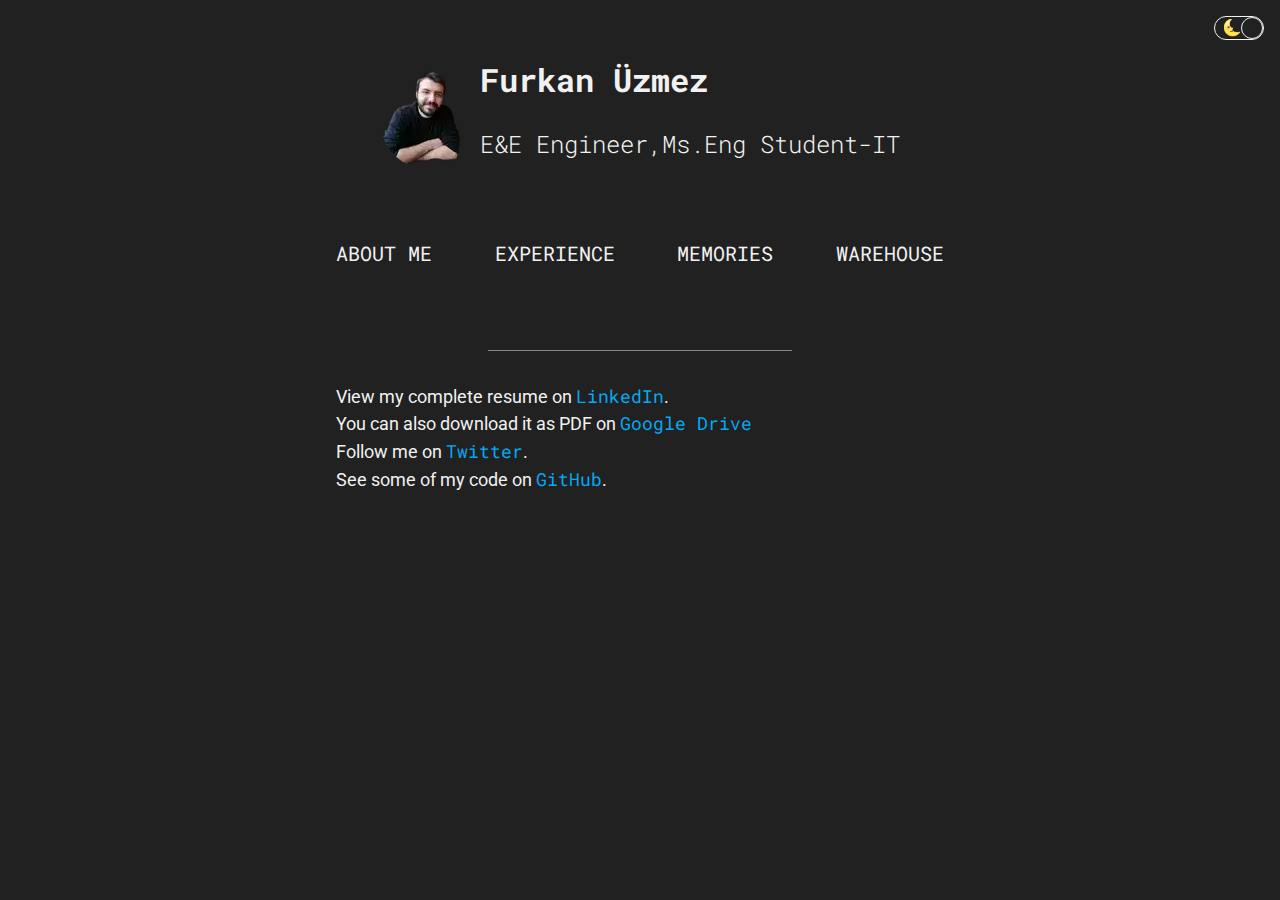
<file: offline-plugin-app-shell-fallback/index.html>
<!DOCTYPE html><html><head><meta charSet="utf-8"/><meta http-equiv="x-ua-compatible" content="ie=edge"/><meta name="viewport" content="width=device-width, initial-scale=1, shrink-to-fit=no"/><meta name="generator" content="Gatsby 2.1.20"/><title data-react-helmet="true"></title><link rel="shortcut icon" href="/icons/icon-48x48.png"/><link rel="manifest" href="/manifest.webmanifest"/><meta name="theme-color" content="#212121"/><link rel="apple-touch-icon" sizes="48x48" href="/icons/icon-48x48.png"/><link rel="apple-touch-icon" sizes="72x72" href="/icons/icon-72x72.png"/><link rel="apple-touch-icon" sizes="96x96" href="/icons/icon-96x96.png"/><link rel="apple-touch-icon" sizes="144x144" href="/icons/icon-144x144.png"/><link rel="apple-touch-icon" sizes="192x192" href="/icons/icon-192x192.png"/><link rel="apple-touch-icon" sizes="256x256" href="/icons/icon-256x256.png"/><link rel="apple-touch-icon" sizes="384x384" href="/icons/icon-384x384.png"/><link rel="apple-touch-icon" sizes="512x512" href="/icons/icon-512x512.png"/><style data-styled="cWrOJh eGIUuW gCEefA grrLjt efitnn igymVL eVLGoM exAbNq tOyFk" data-styled-version="4.1.3">
/* sc-component-id: Title-ptxmmf-0 */
.gCEefA{margin:0;padding-bottom:1rem;line-height:1;font-size:2rem;font-weight:700;font-family:'Roboto Mono',monospace;}
/* sc-component-id: Subtitle-sc-9cgzxk-0 */
.grrLjt{margin:10;line-height:1;font-size:1.5rem;font-weight:300;font-family:'Roboto Mono',monospace;}
/* sc-component-id: Header__Wrapper-sc-12u8rgu-0 */
.cWrOJh{padding-top:4rem;display:-webkit-box;display:-webkit-flex;display:-ms-flexbox;display:flex;-webkit-box-pack:center;-webkit-justify-content:center;-ms-flex-pack:center;justify-content:center;-webkit-align-items:center;-webkit-box-align:center;-ms-flex-align:center;align-items:center;} @media (max-width:640px){.cWrOJh{padding-top:2rem;-webkit-flex-direction:column;-ms-flex-direction:column;flex-direction:column;text-align:center;}}
/* sc-component-id: Header__StyledImg-sc-12u8rgu-1 */
.eGIUuW{border-radius:50%;} @media (max-width:640px){.eGIUuW{margin-bottom:1rem;}}
/* sc-component-id: Paragraph-sc-1ofbdos-0 */
.exAbNq{margin:0;padding-bottom:0.75rem;line-height:1.5;font-size:1.15rem;text-align:justify;} @media (max-width:640px){.exAbNq{font-size:1rem;}}
/* sc-component-id: Anchor-sc-1r3ptn3-0 */
.tOyFk{font-family:'Roboto Mono',monospace;color:#03A9F4;-webkit-text-decoration:none;text-decoration:none;} .tOyFk:hover{-webkit-text-decoration:underline;text-decoration:underline;}
/* sc-component-id: Footer-wu646i-0 */
.eVLGoM{padding-bottom:2rem;}
/* sc-component-id: sc-global-520636372 */
@import url('https://fonts.googleapis.com/css?family=Roboto+Mono:300,700|Roboto:400,700'); *{box-sizing:border-box;} body{position:relative;margin:0;padding:0;min-width:300px;background-color:#212121;font-family:'Roboto',sans-serif;color:#f1f1f1;-webkit-transition:color 0.2s ease-out,background 0.2s ease-out;transition:color 0.2s ease-out,background 0.2s ease-out;}
/* sc-component-id: Layout__Wrapper-l16me3-0 */
.efitnn{margin:0 auto;padding:0 1rem;max-width:640px;}
/* sc-component-id: Layout__HR-l16me3-1 */
.igymVL{margin:1.25rem auto 2rem;border:0;height:1px;width:50%;display:block;background-color:#f1f1f1;opacity:0.5;-webkit-transition:background-color ease 0.5sec;transition:background-color ease 0.5sec;}</style><link as="script" rel="preload" href="/component---node-modules-gatsby-plugin-offline-app-shell-js-446e85f847be11775c5d.js"/><link as="script" rel="preload" href="/app-c7f7b7f7d8794fd92284.js"/><link as="script" rel="preload" href="/webpack-runtime-eecc662eed48ef0f47a0.js"/><link as="fetch" rel="preload" href="/static/d/520/path---offline-plugin-app-shell-fallback-a-30-c5a-NZuapzHg3X9TaN1iIixfv1W23E.json" crossorigin="use-credentials"/></head><body><noscript id="gatsby-noscript">This app works best with JavaScript enabled.</noscript><div id="___gatsby"><div style="outline:none" tabindex="-1" role="group"><header class="Header__Wrapper-sc-12u8rgu-0 cWrOJh"><div class="Header__StyledImg-sc-12u8rgu-1 eGIUuW gatsby-image-wrapper" style="position:relative;overflow:hidden;display:inline-block;width:100px;height:100px"><img src="[data-uri]" alt="Furkan Uzmez&#x27;s portrait" style="position:absolute;top:0;left:0;width:100%;height:100%;object-fit:cover;object-position:center;opacity:1;transition:opacity 0.5s;transition-delay:0.25s"/><noscript><picture><source type='image/webp' srcset="/static/da3d6e661de24e43097dff489404f01f/08088/furkan-pp.webp 1x,
/static/da3d6e661de24e43097dff489404f01f/eb5f3/furkan-pp.webp 1.5x,
/static/da3d6e661de24e43097dff489404f01f/d948a/furkan-pp.webp 2x,
/static/da3d6e661de24e43097dff489404f01f/25f08/furkan-pp.webp 3x" /><img width="100" height="100" srcset="/static/da3d6e661de24e43097dff489404f01f/bcd71/furkan-pp.png 1x,
/static/da3d6e661de24e43097dff489404f01f/0b2cc/furkan-pp.png 1.5x,
/static/da3d6e661de24e43097dff489404f01f/a5dc8/furkan-pp.png 2x,
/static/da3d6e661de24e43097dff489404f01f/97dd6/furkan-pp.png 3x" src="/static/da3d6e661de24e43097dff489404f01f/bcd71/furkan-pp.png" alt="Furkan Uzmez's portrait" style="position:absolute;top:0;left:0;transition:opacity 0.5s;transition-delay:0.5s;opacity:1;width:100%;height:100%;object-fit:cover;object-position:center"/></picture></noscript></div><div><h1 class="Title-ptxmmf-0 gCEefA">Furkan Üzmez</h1><h2 class="Subtitle-sc-9cgzxk-0 grrLjt">E&amp;E Engineer,Ms.Eng Student-IT</h2></div></header><main class="Layout__Wrapper-l16me3-0 efitnn"><hr class="Layout__HR-l16me3-1 igymVL"/><footer class="Footer-wu646i-0 eVLGoM"><p class="Paragraph-sc-1ofbdos-0 exAbNq">View my complete resume on<!-- --> <a href="https://www.linkedin.com/in/furkan-uzmez-b3247310a/" class="Anchor-sc-1r3ptn3-0 tOyFk">LinkedIn</a>.<br/>You can also download it as PDF on<!-- --> <a href="https://drive.google.com/open?id=164_UUh6k9XmjAKUso4f3k_Fv2rQ-PJaf" class="Anchor-sc-1r3ptn3-0 tOyFk">Google Drive</a><br/>Follow me on <a href="https://twitter.com/" class="Anchor-sc-1r3ptn3-0 tOyFk">Twitter</a>.<br/>See some of my code on<!-- --> <a href="https://furkanuzmez.github.io/warehouse" class="Anchor-sc-1r3ptn3-0 tOyFk">GitHub</a>.</p></footer></main></div></div><script id="gatsby-script-loader">/*<![CDATA[*/window.page={"componentChunkName":"component---node-modules-gatsby-plugin-offline-app-shell-js","jsonName":"offline-plugin-app-shell-fallback-a30","path":"/offline-plugin-app-shell-fallback/"};window.dataPath="520/path---offline-plugin-app-shell-fallback-a-30-c5a-NZuapzHg3X9TaN1iIixfv1W23E";/*]]>*/</script><script id="gatsby-chunk-mapping">/*<![CDATA[*/window.___chunkMapping={"app":["/app-c7f7b7f7d8794fd92284.js"],"component---node-modules-gatsby-plugin-offline-app-shell-js":["/component---node-modules-gatsby-plugin-offline-app-shell-js-446e85f847be11775c5d.js"],"component---src-pages-404-js":["/component---src-pages-404-js-85dfb15f4dac1157e467.js"],"component---src-pages-experience-js":["/component---src-pages-experience-js-56857995fce8c80177f0.js"],"component---src-pages-index-js":["/component---src-pages-index-js-79607d75e2374603cf7a.js"],"component---src-pages-memories-js":["/component---src-pages-memories-js-7139b44aaaafb1dc8d59.js"],"component---src-pages-warehouse-js":["/component---src-pages-warehouse-js-08da4f2d70379b4ea6ed.js"],"pages-manifest":["/pages-manifest-892ec6ca6a2aafc612a0.js"]};/*]]>*/</script><script src="/webpack-runtime-eecc662eed48ef0f47a0.js" async=""></script><script src="/app-c7f7b7f7d8794fd92284.js" async=""></script><script src="/component---node-modules-gatsby-plugin-offline-app-shell-js-446e85f847be11775c5d.js" async=""></script></body></html>
</file>
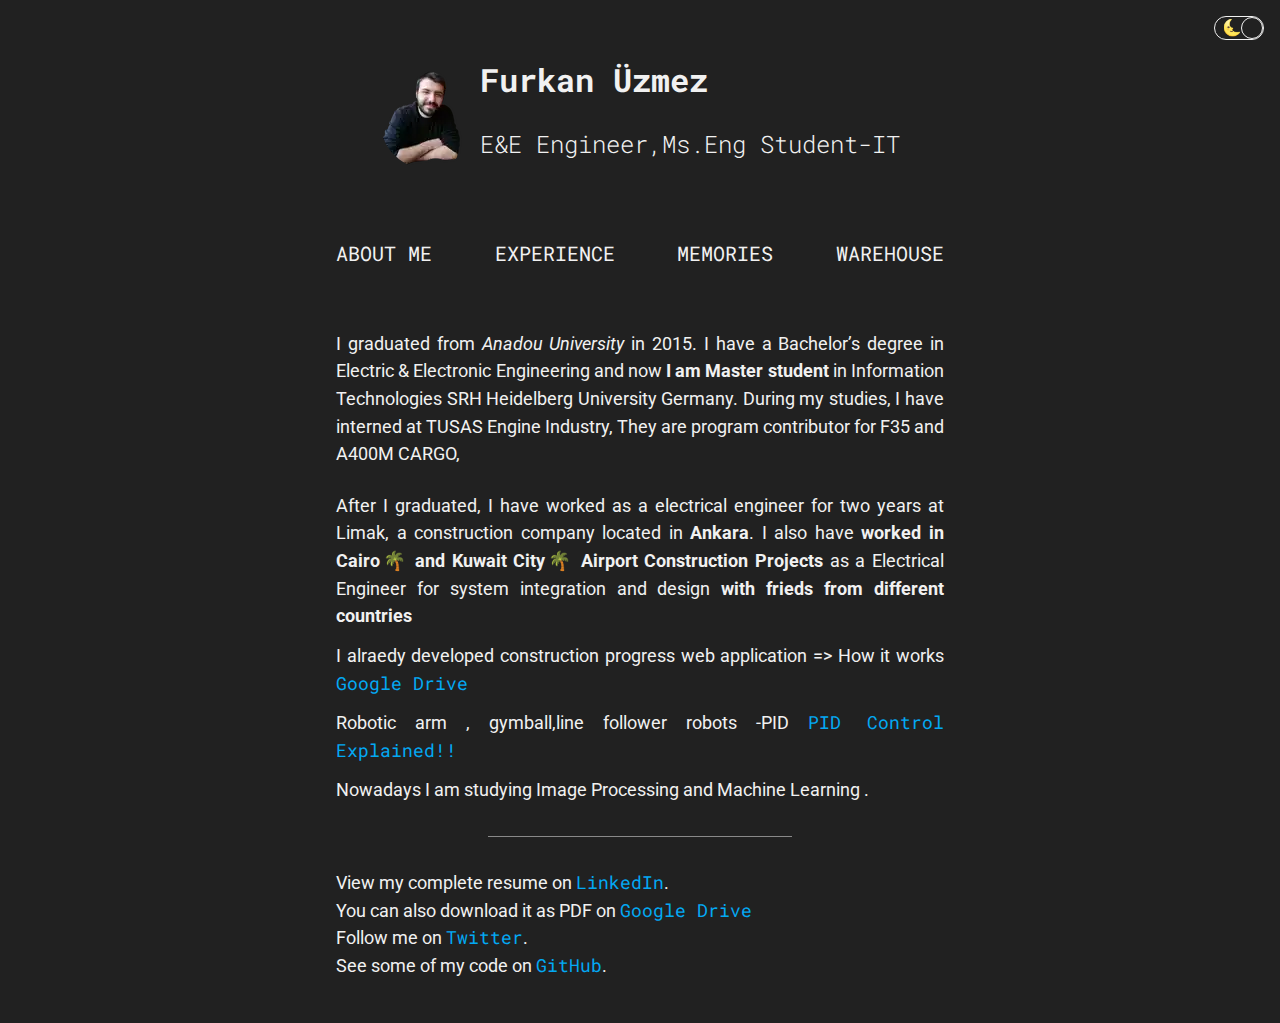
<file: relevant-experience/index.html>
<!DOCTYPE html><html lang="en"><head><meta charSet="utf-8"/><meta http-equiv="x-ua-compatible" content="ie=edge"/><meta name="viewport" content="width=device-width, initial-scale=1, shrink-to-fit=no"/><meta name="generator" content="Gatsby 2.1.20"/><title data-react-helmet="true">Relevant experience | Furkan Üzmez</title><meta data-react-helmet="true" name="description" content="E&amp;E Engineer,Ms.Eng Student-IT"/><meta data-react-helmet="true" property="og:title" content="Relevant experience | Furkan Üzmez"/><meta data-react-helmet="true" property="og:description" content="E&amp;E Engineer,Ms.Eng Student-IT"/><meta data-react-helmet="true" property="og:type" content="website"/><meta data-react-helmet="true" name="twitter:card" content="summary"/><meta data-react-helmet="true" name="twitter:creator" content="@uzmezfurkan"/><meta data-react-helmet="true" name="twitter:title" content="Relevant experience | Furkan Üzmez"/><meta data-react-helmet="true" name="twitter:description" content="E&amp;E Engineer,Ms.Eng Student-IT"/><link rel="shortcut icon" href="/icons/icon-48x48.png"/><link rel="manifest" href="/manifest.webmanifest"/><meta name="theme-color" content="#212121"/><link rel="apple-touch-icon" sizes="48x48" href="/icons/icon-48x48.png"/><link rel="apple-touch-icon" sizes="72x72" href="/icons/icon-72x72.png"/><link rel="apple-touch-icon" sizes="96x96" href="/icons/icon-96x96.png"/><link rel="apple-touch-icon" sizes="144x144" href="/icons/icon-144x144.png"/><link rel="apple-touch-icon" sizes="192x192" href="/icons/icon-192x192.png"/><link rel="apple-touch-icon" sizes="256x256" href="/icons/icon-256x256.png"/><link rel="apple-touch-icon" sizes="384x384" href="/icons/icon-384x384.png"/><link rel="apple-touch-icon" sizes="512x512" href="/icons/icon-512x512.png"/><style data-styled="cWrOJh eGIUuW gCEefA grrLjt fXFOGe hAlVth jKVHgn efitnn exAbNq tOyFk igymVL eVLGoM" data-styled-version="4.1.3">
/* sc-component-id: sc-global-1049243154 */
.react-toggle{touch-action:pan-x;display:inline-block;position:absolute;top:1rem;right:1rem;cursor:pointer;background-color:transparent;border:0;padding:0;-webkit-user-select:none;-moz-user-select:none;-ms-user-select:none;user-select:none;-webkit-tap-highlight-color:rgba(0,0,0,0);-webkit-tap-highlight-color:transparent;} .react-toggle-screenreader-only{border:0;-webkit-clip:rect(0 0 0 0);clip:rect(0 0 0 0);height:1px;margin:-1px;overflow:hidden;padding:0;position:absolute;width:1px;} .react-toggle--disabled{cursor:not-allowed;opacity:0.5;-webkit-transition:opacity 0.25s;transition:opacity 0.25s;} .react-toggle-track{border:1px solid #f1f1f1;width:50px;height:24px;padding:0;border-radius:30px;background-color:#212121;-webkit-transition:all 0.2s ease;transition:all 0.2s ease;} .react-toggle--checked .react-toggle-track{background-color:#212121;} .react-toggle-track-check{position:absolute;width:14px;height:10px;top:0px;bottom:0px;margin-top:auto;margin-bottom:auto;line-height:0;left:8px;opacity:0;-webkit-transition:opacity 0.25s ease;transition:opacity 0.25s ease;} .react-toggle--checked .react-toggle-track-check{opacity:1;-webkit-transition:opacity 0.25s ease;transition:opacity 0.25s ease;} .react-toggle-track-x{position:absolute;width:10px;height:10px;top:0px;bottom:0px;margin-top:auto;margin-bottom:auto;line-height:0;right:10px;opacity:1;-webkit-transition:opacity 0.25s ease;transition:opacity 0.25s ease;} .react-toggle--checked .react-toggle-track-x{opacity:0;} .react-toggle-thumb{-webkit-transition:all 0.5s cubic-bezier(0.23,1,0.32,1) 0ms;transition:all 0.5s cubic-bezier(0.23,1,0.32,1) 0ms;position:absolute;top:1px;left:1px;width:22px;height:22px;border:1px solid #f1f1f1;border-radius:50%;background-color:#212121;box-sizing:border-box;-webkit-transition:all 0.25s ease;transition:all 0.25s ease;} .react-toggle--checked .react-toggle-thumb{left:27px;} .react-toggle--focus .react-toggle-thumb{box-shadow:0px 0px 2px 3px #03A9F4;} .react-toggle:active:not(.react-toggle--disabled) .react-toggle-thumb{box-shadow:0px 0px 5px 5px #03A9F4;} .react-toggle .icon{position:absolute;top:50%;margin-top:-0.5rem;width:1rem;height:1rem;text-align:center;line-height:1;font-size:1rem;}
/* sc-component-id: Title-ptxmmf-0 */
.gCEefA{margin:0;padding-bottom:1rem;line-height:1;font-size:2rem;font-weight:700;font-family:'Roboto Mono',monospace;}
/* sc-component-id: Subtitle-sc-9cgzxk-0 */
.grrLjt{margin:10;line-height:1;font-size:1.5rem;font-weight:300;font-family:'Roboto Mono',monospace;}
/* sc-component-id: Header__Wrapper-sc-12u8rgu-0 */
.cWrOJh{padding-top:4rem;display:-webkit-box;display:-webkit-flex;display:-ms-flexbox;display:flex;-webkit-box-pack:center;-webkit-justify-content:center;-ms-flex-pack:center;justify-content:center;-webkit-align-items:center;-webkit-box-align:center;-ms-flex-align:center;align-items:center;} @media (max-width:640px){.cWrOJh{padding-top:2rem;-webkit-flex-direction:column;-ms-flex-direction:column;flex-direction:column;text-align:center;}}
/* sc-component-id: Header__StyledImg-sc-12u8rgu-1 */
.eGIUuW{border-radius:50%;} @media (max-width:640px){.eGIUuW{margin-bottom:1rem;}}
/* sc-component-id: Nav__StyledLink-pp2qe2-0 */
.jKVHgn{position:relative;-webkit-text-decoration:none;text-decoration:none;color:#f1f1f1;-webkit-transition:color 0.2s ease;transition:color 0.2s ease;} .jKVHgn:before,.jKVHgn:after{content:'';position:absolute;width:100%;height:1px;display:block;background-color:currentColor;opacity:0;-webkit-transform:scaleX(0);-ms-transform:scaleX(0);transform:scaleX(0);-webkit-transition:opacity 0.25s ease,-webkit-transform 0.25s ease-out;-webkit-transition:opacity 0.25s ease,transform 0.25s ease-out;transition:opacity 0.25s ease,transform 0.25s ease-out;} .jKVHgn:before{left:0;top:-0.75rem;-webkit-transform-origin:center left;-ms-transform-origin:center left;transform-origin:center left;} .jKVHgn:after{right:0;bottom:-0.75rem;-webkit-transform-origin:center right;-ms-transform-origin:center right;transform-origin:center right;} .jKVHgn:hover,.jKVHgn:focus{color:#B3E5FC;} .jKVHgn.active{color:#03A9F4;} .jKVHgn.active:before,.jKVHgn.active:after{opacity:1;-webkit-transform:scaleX(1);-ms-transform:scaleX(1);transform:scaleX(1);}
/* sc-component-id: Nav__List-pp2qe2-1 */
.fXFOGe{margin:0 auto;padding:4rem 1rem;width:100%;max-width:640px;display:grid;grid-template-columns:repeat(4,auto);-webkit-box-pack:justify;-webkit-justify-content:space-between;-ms-flex-pack:justify;justify-content:space-between;list-style:none;} @media (max-width:640px){.fXFOGe{padding:2rem 0;display:block;}}
/* sc-component-id: Nav__Item-pp2qe2-2 */
.hAlVth{font-size:1.25rem;font-family:'Roboto Mono',monospace;text-transform:uppercase;text-align:center;display:block;} .hAlVth:last-child{padding-right:0;} @media (max-width:640px){.hAlVth{padding:1rem 0;}}
/* sc-component-id: Paragraph-sc-1ofbdos-0 */
.exAbNq{margin:0;padding-bottom:0.75rem;line-height:1.5;font-size:1.15rem;text-align:justify;} @media (max-width:640px){.exAbNq{font-size:1rem;}}
/* sc-component-id: Anchor-sc-1r3ptn3-0 */
.tOyFk{font-family:'Roboto Mono',monospace;color:#03A9F4;-webkit-text-decoration:none;text-decoration:none;} .tOyFk:hover{-webkit-text-decoration:underline;text-decoration:underline;}
/* sc-component-id: Footer-wu646i-0 */
.eVLGoM{padding-bottom:2rem;}
/* sc-component-id: sc-global-520636372 */
@import url('https://fonts.googleapis.com/css?family=Roboto+Mono:300,700|Roboto:400,700'); *{box-sizing:border-box;} body{position:relative;margin:0;padding:0;min-width:300px;background-color:#212121;font-family:'Roboto',sans-serif;color:#f1f1f1;-webkit-transition:color 0.2s ease-out,background 0.2s ease-out;transition:color 0.2s ease-out,background 0.2s ease-out;}
/* sc-component-id: Layout__Wrapper-l16me3-0 */
.efitnn{margin:0 auto;padding:0 1rem;max-width:640px;}
/* sc-component-id: Layout__HR-l16me3-1 */
.igymVL{margin:1.25rem auto 2rem;border:0;height:1px;width:50%;display:block;background-color:#f1f1f1;opacity:0.5;-webkit-transition:background-color ease 0.5sec;transition:background-color ease 0.5sec;}</style><link as="script" rel="preload" href="/0-ba7925a50de24e9ff769.js"/><link as="script" rel="preload" href="/component---src-pages-relevant-experience-js-ea01d63afad2fe68b3e5.js"/><link as="script" rel="preload" href="/app-9842c51453498a8a1523.js"/><link as="script" rel="preload" href="/webpack-runtime-70a958b08756fefc7df4.js"/><link as="fetch" rel="preload" href="/static/d/193/path---relevant-experience-1-f-9-332-NZuapzHg3X9TaN1iIixfv1W23E.json" crossorigin="use-credentials"/></head><body><noscript id="gatsby-noscript">This app works best with JavaScript enabled.</noscript><div id="___gatsby"><div style="outline:none" tabindex="-1" role="group"><div class="react-toggle react-toggle--checked"><div class="react-toggle-track"><div class="react-toggle-track-check"><span class="icon" role="img" aria-label="Dark mode">🌜</span></div><div class="react-toggle-track-x"><span style="right:0.025rem" class="icon" role="img" aria-label="Light mode">🌞</span></div></div><div class="react-toggle-thumb"></div><input type="checkbox" aria-label="Toggle mode" checked="" class="react-toggle-screenreader-only"/></div><header class="Header__Wrapper-sc-12u8rgu-0 cWrOJh"><div class="Header__StyledImg-sc-12u8rgu-1 eGIUuW gatsby-image-wrapper" style="position:relative;overflow:hidden;display:inline-block;width:100px;height:100px"><img src="[data-uri]" alt="Furkan Uzmez&#x27;s portrait" style="position:absolute;top:0;left:0;width:100%;height:100%;object-fit:cover;object-position:center;opacity:1;transition:opacity 0.5s;transition-delay:0.25s"/><noscript><picture><source type='image/webp' srcset="/static/da3d6e661de24e43097dff489404f01f/08088/furkan-pp.webp 1x,
/static/da3d6e661de24e43097dff489404f01f/eb5f3/furkan-pp.webp 1.5x,
/static/da3d6e661de24e43097dff489404f01f/d948a/furkan-pp.webp 2x,
/static/da3d6e661de24e43097dff489404f01f/25f08/furkan-pp.webp 3x" /><img width="100" height="100" srcset="/static/da3d6e661de24e43097dff489404f01f/bcd71/furkan-pp.png 1x,
/static/da3d6e661de24e43097dff489404f01f/0b2cc/furkan-pp.png 1.5x,
/static/da3d6e661de24e43097dff489404f01f/a5dc8/furkan-pp.png 2x,
/static/da3d6e661de24e43097dff489404f01f/97dd6/furkan-pp.png 3x" src="/static/da3d6e661de24e43097dff489404f01f/bcd71/furkan-pp.png" alt="Furkan Uzmez's portrait" style="position:absolute;top:0;left:0;transition:opacity 0.5s;transition-delay:0.5s;opacity:1;width:100%;height:100%;object-fit:cover;object-position:center"/></picture></noscript></div><div><h1 class="Title-ptxmmf-0 gCEefA">Furkan Üzmez</h1><h2 class="Subtitle-sc-9cgzxk-0 grrLjt">E&amp;E Engineer,Ms.Eng Student-IT</h2></div></header><nav><ul class="Nav__List-pp2qe2-1 fXFOGe"><li class="Nav__Item-pp2qe2-2 hAlVth"><a class="Nav__StyledLink-pp2qe2-0 jKVHgn" href="/">About Me</a></li><li class="Nav__Item-pp2qe2-2 hAlVth"><a class="Nav__StyledLink-pp2qe2-0 jKVHgn" href="/relevant-experience">Experience</a></li><li class="Nav__Item-pp2qe2-2 hAlVth"><a class="Nav__StyledLink-pp2qe2-0 jKVHgn" href="/showcase">Memories</a></li><li class="Nav__Item-pp2qe2-2 hAlVth"><a class="Nav__StyledLink-pp2qe2-0 jKVHgn" href="/talks-open-source">Warehouse</a></li></ul></nav><main class="Layout__Wrapper-l16me3-0 efitnn"><p class="Paragraph-sc-1ofbdos-0 exAbNq">I graduated from <em>Anadou University</em> in 2015. I have a Bachelor’s degree  in Electric &amp; Electronic Engineering and now <strong>I  am Master student</strong> in Information Technologies SRH Heidelberg University Germany. During my studies, I have interned at TUSAS Engine Industry, They are program contributor for F35 and A400M CARGO,</p><p class="Paragraph-sc-1ofbdos-0 exAbNq"></p><p class="Paragraph-sc-1ofbdos-0 exAbNq">After I graduated, I have worked as a electrical engineer for two years at Limak, a construction company located in <strong>Ankara</strong>. I also have <strong>worked in Cairo🌴 and Kuwait City🌴 Airport Construction Projects</strong> as a Electrical Engineer for system integration and design <strong>with frieds from different countries</strong></p><p class="Paragraph-sc-1ofbdos-0 exAbNq">I alraedy developed construction progress web application =&gt; How it works   <a href="https://drive.google.com/open?id=1Jj9YPL6iyke64KWFyOtGH31VTWwUPTsx" class="Anchor-sc-1r3ptn3-0 tOyFk">Google Drive</a></p><p class="Paragraph-sc-1ofbdos-0 exAbNq">Robotic arm , gymball,line follower robots -PID  <a href="https://drive.google.com/open?id=1Jj9YPL6iyke64KWFyOtGH31VTWwUPTsx" class="Anchor-sc-1r3ptn3-0 tOyFk">PID Control Explained!!</a></p><p class="Paragraph-sc-1ofbdos-0 exAbNq">Nowadays I am studying  Image Processing and Machine Learning .</p><hr class="Layout__HR-l16me3-1 igymVL"/><footer class="Footer-wu646i-0 eVLGoM"><p class="Paragraph-sc-1ofbdos-0 exAbNq">View my complete resume on<!-- --> <a href="https://www.linkedin.com/" class="Anchor-sc-1r3ptn3-0 tOyFk">LinkedIn</a>.<br/>You can also download it as PDF on<!-- --> <a href="https://docs.google.com" class="Anchor-sc-1r3ptn3-0 tOyFk">Google Drive</a><br/>Follow me on <a href="https://twitter.com/" class="Anchor-sc-1r3ptn3-0 tOyFk">Twitter</a>.<br/>See some of my code on<!-- --> <a href="https://github.com/anadolueem" class="Anchor-sc-1r3ptn3-0 tOyFk">GitHub</a>.</p></footer></main></div></div><script id="gatsby-script-loader">/*<![CDATA[*/window.page={"componentChunkName":"component---src-pages-relevant-experience-js","jsonName":"relevant-experience-1f9","path":"/relevant-experience/"};window.dataPath="193/path---relevant-experience-1-f-9-332-NZuapzHg3X9TaN1iIixfv1W23E";/*]]>*/</script><script id="gatsby-chunk-mapping">/*<![CDATA[*/window.___chunkMapping={"app":["/app-9842c51453498a8a1523.js"],"component---node-modules-gatsby-plugin-offline-app-shell-js":["/component---node-modules-gatsby-plugin-offline-app-shell-js-13c9af40faadbceb15f6.js"],"component---src-pages-404-js":["/component---src-pages-404-js-abdc068eba7ddd82c100.js"],"component---src-pages-index-js":["/component---src-pages-index-js-8a781633c1c43408f68d.js"],"component---src-pages-relevant-experience-js":["/component---src-pages-relevant-experience-js-ea01d63afad2fe68b3e5.js"],"component---src-pages-showcase-js":["/component---src-pages-showcase-js-141be7a8bdb7bc2254cc.js"],"component---src-pages-talks-open-source-js":["/component---src-pages-talks-open-source-js-9c0aedd647f943bae69e.js"],"pages-manifest":["/pages-manifest-dbcb5924bb086de628e9.js"]};/*]]>*/</script><script src="/webpack-runtime-70a958b08756fefc7df4.js" async=""></script><script src="/app-9842c51453498a8a1523.js" async=""></script><script src="/component---src-pages-relevant-experience-js-ea01d63afad2fe68b3e5.js" async=""></script><script src="/0-ba7925a50de24e9ff769.js" async=""></script></body></html>
</file>
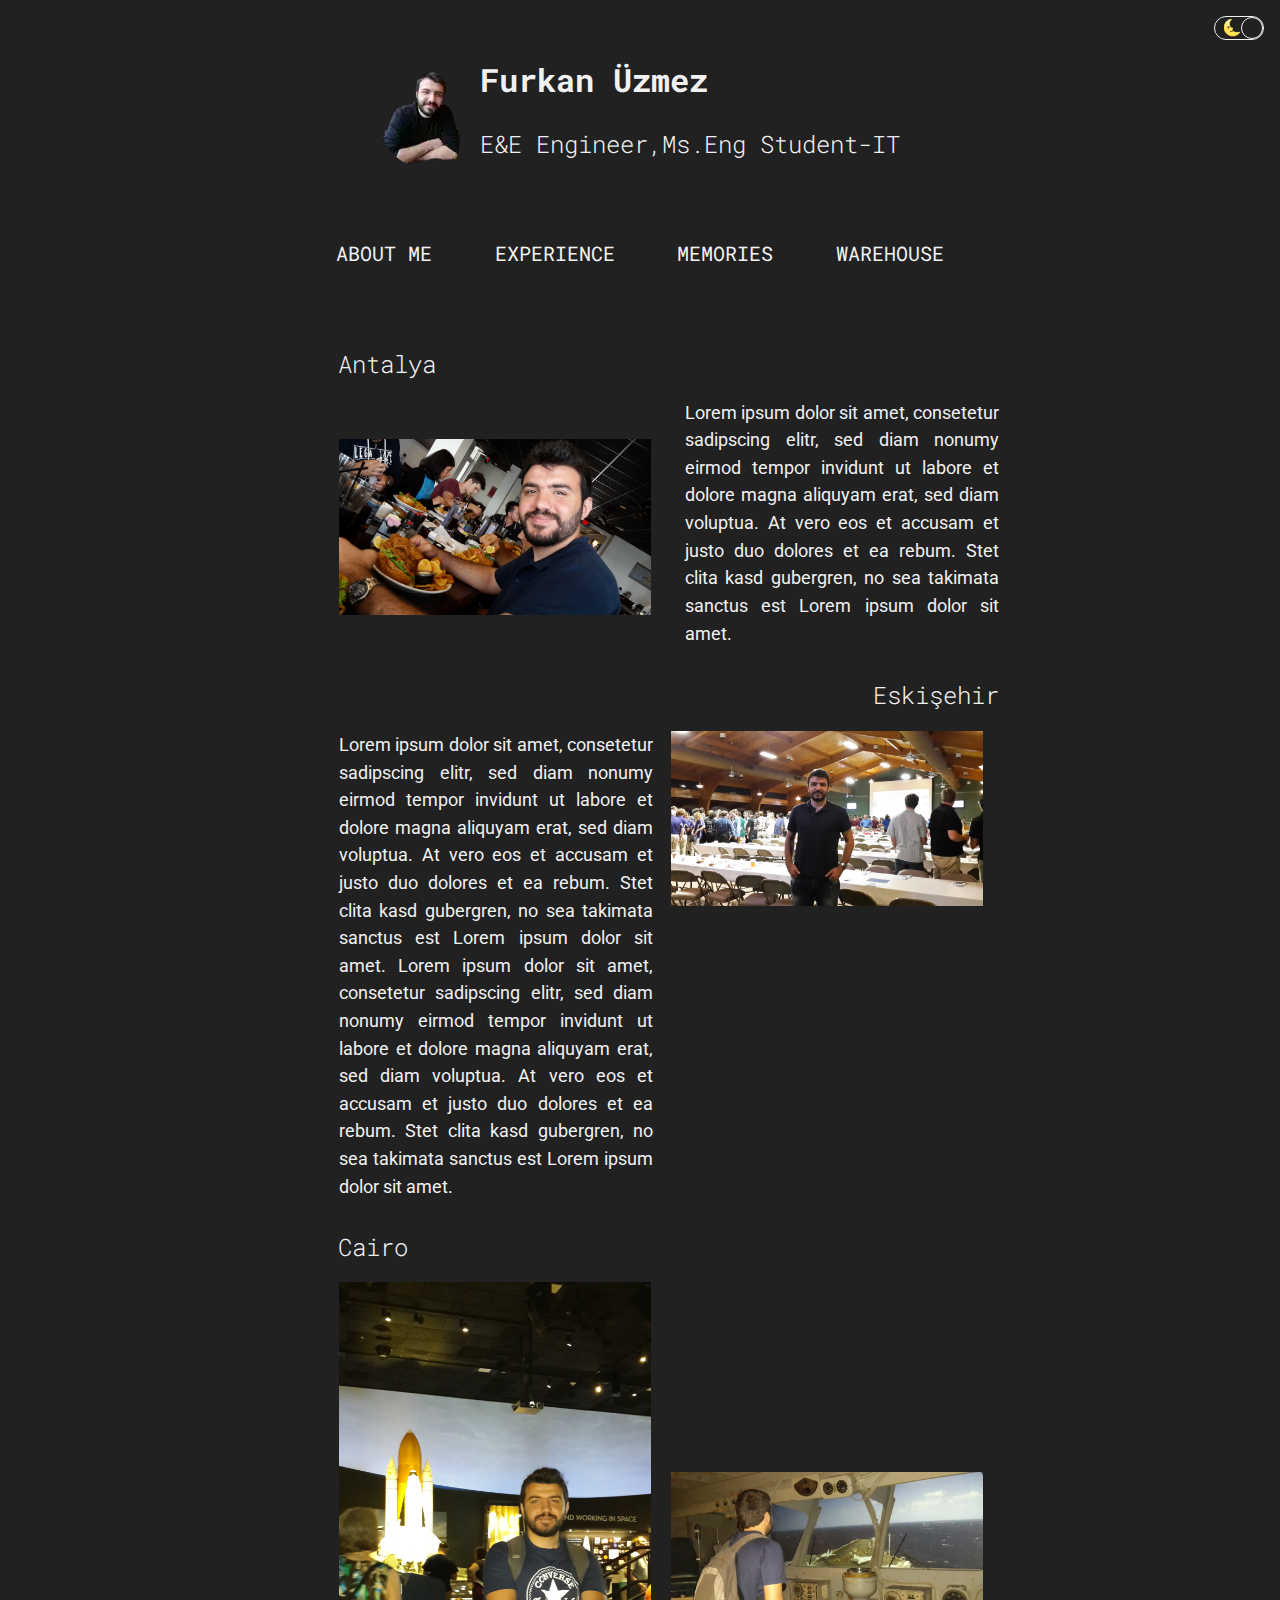
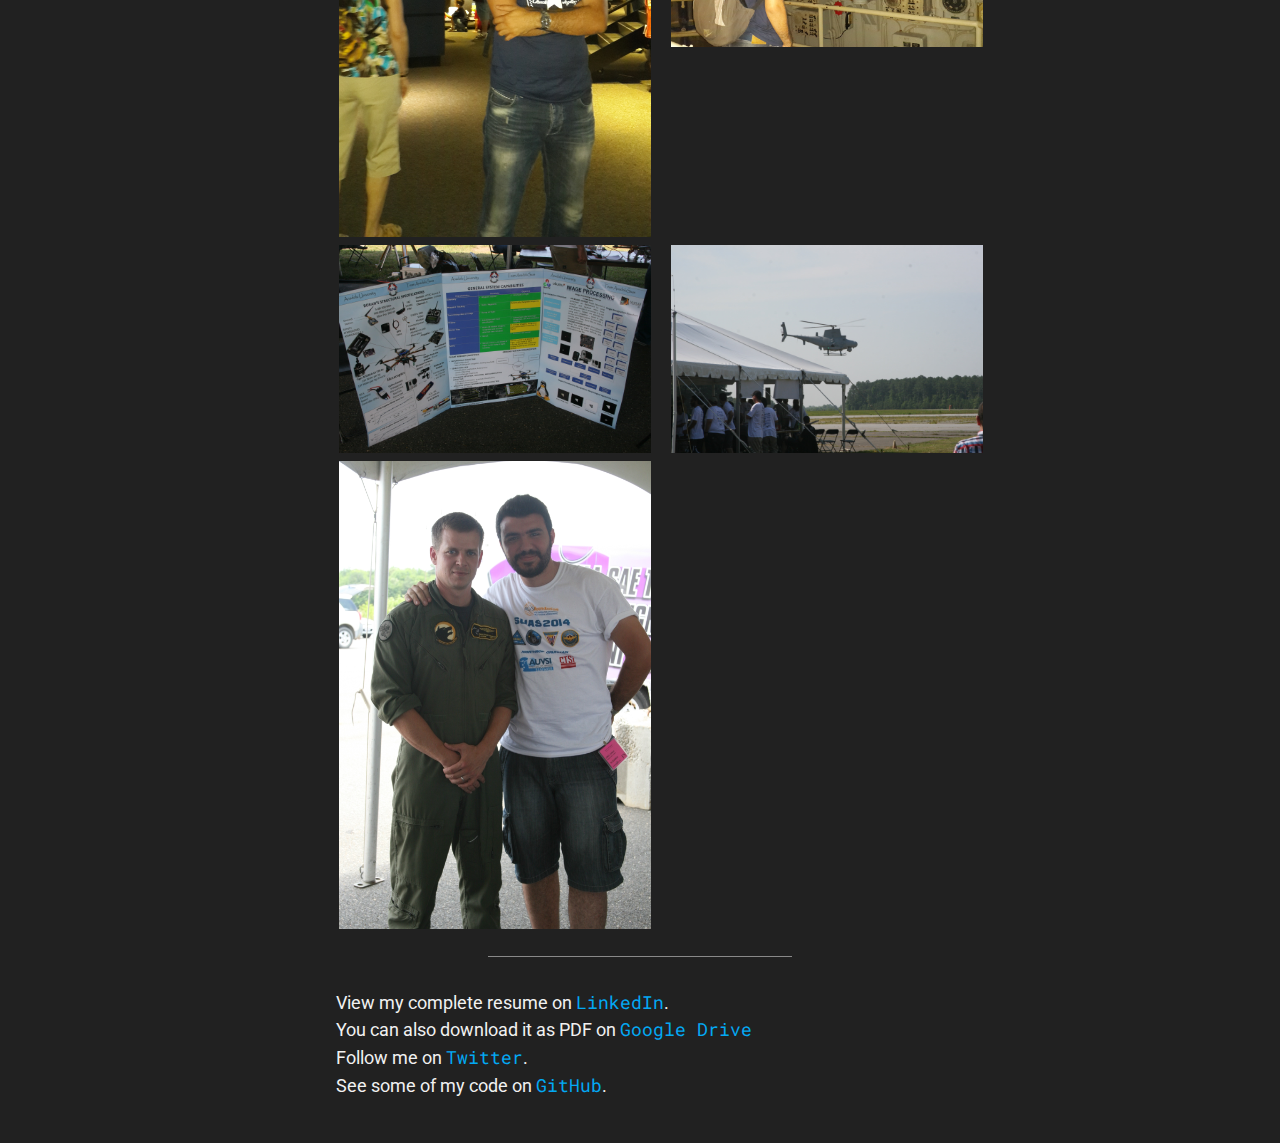
<file: showcase/index.html>
<!DOCTYPE html><html lang="en"><head><meta charSet="utf-8"/><meta http-equiv="x-ua-compatible" content="ie=edge"/><meta name="viewport" content="width=device-width, initial-scale=1, shrink-to-fit=no"/><meta name="generator" content="Gatsby 2.1.20"/><title data-react-helmet="true">Showcase | Furkan Üzmez</title><meta data-react-helmet="true" name="description" content="E&amp;E Engineer,Ms.Eng Student-IT"/><meta data-react-helmet="true" property="og:title" content="Showcase | Furkan Üzmez"/><meta data-react-helmet="true" property="og:description" content="E&amp;E Engineer,Ms.Eng Student-IT"/><meta data-react-helmet="true" property="og:type" content="website"/><meta data-react-helmet="true" name="twitter:card" content="summary"/><meta data-react-helmet="true" name="twitter:creator" content="@uzmezfurkan"/><meta data-react-helmet="true" name="twitter:title" content="Showcase | Furkan Üzmez"/><meta data-react-helmet="true" name="twitter:description" content="E&amp;E Engineer,Ms.Eng Student-IT"/><link rel="shortcut icon" href="/icons/icon-48x48.png"/><link rel="manifest" href="/manifest.webmanifest"/><meta name="theme-color" content="#212121"/><link rel="apple-touch-icon" sizes="48x48" href="/icons/icon-48x48.png"/><link rel="apple-touch-icon" sizes="72x72" href="/icons/icon-72x72.png"/><link rel="apple-touch-icon" sizes="96x96" href="/icons/icon-96x96.png"/><link rel="apple-touch-icon" sizes="144x144" href="/icons/icon-144x144.png"/><link rel="apple-touch-icon" sizes="192x192" href="/icons/icon-192x192.png"/><link rel="apple-touch-icon" sizes="256x256" href="/icons/icon-256x256.png"/><link rel="apple-touch-icon" sizes="384x384" href="/icons/icon-384x384.png"/><link rel="apple-touch-icon" sizes="512x512" href="/icons/icon-512x512.png"/><style data-styled="cWrOJh eGIUuW gCEefA grrLjt fXFOGe hAlVth jKVHgn efitnn dGGJQa KxAvm exAbNq igymVL eVLGoM tOyFk" data-styled-version="4.1.3">
/* sc-component-id: sc-global-1049243154 */
.react-toggle{touch-action:pan-x;display:inline-block;position:absolute;top:1rem;right:1rem;cursor:pointer;background-color:transparent;border:0;padding:0;-webkit-user-select:none;-moz-user-select:none;-ms-user-select:none;user-select:none;-webkit-tap-highlight-color:rgba(0,0,0,0);-webkit-tap-highlight-color:transparent;} .react-toggle-screenreader-only{border:0;-webkit-clip:rect(0 0 0 0);clip:rect(0 0 0 0);height:1px;margin:-1px;overflow:hidden;padding:0;position:absolute;width:1px;} .react-toggle--disabled{cursor:not-allowed;opacity:0.5;-webkit-transition:opacity 0.25s;transition:opacity 0.25s;} .react-toggle-track{border:1px solid #f1f1f1;width:50px;height:24px;padding:0;border-radius:30px;background-color:#212121;-webkit-transition:all 0.2s ease;transition:all 0.2s ease;} .react-toggle--checked .react-toggle-track{background-color:#212121;} .react-toggle-track-check{position:absolute;width:14px;height:10px;top:0px;bottom:0px;margin-top:auto;margin-bottom:auto;line-height:0;left:8px;opacity:0;-webkit-transition:opacity 0.25s ease;transition:opacity 0.25s ease;} .react-toggle--checked .react-toggle-track-check{opacity:1;-webkit-transition:opacity 0.25s ease;transition:opacity 0.25s ease;} .react-toggle-track-x{position:absolute;width:10px;height:10px;top:0px;bottom:0px;margin-top:auto;margin-bottom:auto;line-height:0;right:10px;opacity:1;-webkit-transition:opacity 0.25s ease;transition:opacity 0.25s ease;} .react-toggle--checked .react-toggle-track-x{opacity:0;} .react-toggle-thumb{-webkit-transition:all 0.5s cubic-bezier(0.23,1,0.32,1) 0ms;transition:all 0.5s cubic-bezier(0.23,1,0.32,1) 0ms;position:absolute;top:1px;left:1px;width:22px;height:22px;border:1px solid #f1f1f1;border-radius:50%;background-color:#212121;box-sizing:border-box;-webkit-transition:all 0.25s ease;transition:all 0.25s ease;} .react-toggle--checked .react-toggle-thumb{left:27px;} .react-toggle--focus .react-toggle-thumb{box-shadow:0px 0px 2px 3px #03A9F4;} .react-toggle:active:not(.react-toggle--disabled) .react-toggle-thumb{box-shadow:0px 0px 5px 5px #03A9F4;} .react-toggle .icon{position:absolute;top:50%;margin-top:-0.5rem;width:1rem;height:1rem;text-align:center;line-height:1;font-size:1rem;}
/* sc-component-id: Title-ptxmmf-0 */
.gCEefA{margin:0;padding-bottom:1rem;line-height:1;font-size:2rem;font-weight:700;font-family:'Roboto Mono',monospace;}
/* sc-component-id: Subtitle-sc-9cgzxk-0 */
.grrLjt{margin:10;line-height:1;font-size:1.5rem;font-weight:300;font-family:'Roboto Mono',monospace;}
/* sc-component-id: Header__Wrapper-sc-12u8rgu-0 */
.cWrOJh{padding-top:4rem;display:-webkit-box;display:-webkit-flex;display:-ms-flexbox;display:flex;-webkit-box-pack:center;-webkit-justify-content:center;-ms-flex-pack:center;justify-content:center;-webkit-align-items:center;-webkit-box-align:center;-ms-flex-align:center;align-items:center;} @media (max-width:640px){.cWrOJh{padding-top:2rem;-webkit-flex-direction:column;-ms-flex-direction:column;flex-direction:column;text-align:center;}}
/* sc-component-id: Header__StyledImg-sc-12u8rgu-1 */
.eGIUuW{border-radius:50%;} @media (max-width:640px){.eGIUuW{margin-bottom:1rem;}}
/* sc-component-id: Nav__StyledLink-pp2qe2-0 */
.jKVHgn{position:relative;-webkit-text-decoration:none;text-decoration:none;color:#f1f1f1;-webkit-transition:color 0.2s ease;transition:color 0.2s ease;} .jKVHgn:before,.jKVHgn:after{content:'';position:absolute;width:100%;height:1px;display:block;background-color:currentColor;opacity:0;-webkit-transform:scaleX(0);-ms-transform:scaleX(0);transform:scaleX(0);-webkit-transition:opacity 0.25s ease,-webkit-transform 0.25s ease-out;-webkit-transition:opacity 0.25s ease,transform 0.25s ease-out;transition:opacity 0.25s ease,transform 0.25s ease-out;} .jKVHgn:before{left:0;top:-0.75rem;-webkit-transform-origin:center left;-ms-transform-origin:center left;transform-origin:center left;} .jKVHgn:after{right:0;bottom:-0.75rem;-webkit-transform-origin:center right;-ms-transform-origin:center right;transform-origin:center right;} .jKVHgn:hover,.jKVHgn:focus{color:#B3E5FC;} .jKVHgn.active{color:#03A9F4;} .jKVHgn.active:before,.jKVHgn.active:after{opacity:1;-webkit-transform:scaleX(1);-ms-transform:scaleX(1);transform:scaleX(1);}
/* sc-component-id: Nav__List-pp2qe2-1 */
.fXFOGe{margin:0 auto;padding:4rem 1rem;width:100%;max-width:640px;display:grid;grid-template-columns:repeat(4,auto);-webkit-box-pack:justify;-webkit-justify-content:space-between;-ms-flex-pack:justify;justify-content:space-between;list-style:none;} @media (max-width:640px){.fXFOGe{padding:2rem 0;display:block;}}
/* sc-component-id: Nav__Item-pp2qe2-2 */
.hAlVth{font-size:1.25rem;font-family:'Roboto Mono',monospace;text-transform:uppercase;text-align:center;display:block;} .hAlVth:last-child{padding-right:0;} @media (max-width:640px){.hAlVth{padding:1rem 0;}}
/* sc-component-id: Paragraph-sc-1ofbdos-0 */
.exAbNq{margin:0;padding-bottom:0.75rem;line-height:1.5;font-size:1.15rem;text-align:justify;} @media (max-width:640px){.exAbNq{font-size:1rem;}}
/* sc-component-id: Anchor-sc-1r3ptn3-0 */
.tOyFk{font-family:'Roboto Mono',monospace;color:#03A9F4;-webkit-text-decoration:none;text-decoration:none;} .tOyFk:hover{-webkit-text-decoration:underline;text-decoration:underline;}
/* sc-component-id: Footer-wu646i-0 */
.eVLGoM{padding-bottom:2rem;}
/* sc-component-id: sc-global-520636372 */
@import url('https://fonts.googleapis.com/css?family=Roboto+Mono:300,700|Roboto:400,700'); *{box-sizing:border-box;} body{position:relative;margin:0;padding:0;min-width:300px;background-color:#212121;font-family:'Roboto',sans-serif;color:#f1f1f1;-webkit-transition:color 0.2s ease-out,background 0.2s ease-out;transition:color 0.2s ease-out,background 0.2s ease-out;}
/* sc-component-id: Layout__Wrapper-l16me3-0 */
.efitnn{margin:0 auto;padding:0 1rem;max-width:640px;}
/* sc-component-id: Layout__HR-l16me3-1 */
.igymVL{margin:1.25rem auto 2rem;border:0;height:1px;width:50%;display:block;background-color:#f1f1f1;opacity:0.5;-webkit-transition:background-color ease 0.5sec;transition:background-color ease 0.5sec;}
/* sc-component-id: showcase__Img-sc-5bk54c-1 */
.KxAvm{margin-right:1rem;} @media (max-width:640px){.KxAvm{margin:0 auto 1rem;display:block;float:none;}}
/* sc-component-id: showcase__Bordered-sc-5bk54c-2 */
.dGGJQa{border-bottom:1px solid #fff;}</style><link as="script" rel="preload" href="/0-ba7925a50de24e9ff769.js"/><link as="script" rel="preload" href="/component---src-pages-showcase-js-141be7a8bdb7bc2254cc.js"/><link as="script" rel="preload" href="/app-9842c51453498a8a1523.js"/><link as="script" rel="preload" href="/webpack-runtime-70a958b08756fefc7df4.js"/><link as="fetch" rel="preload" href="/static/d/410/path---showcase-c-41-46f-NZuapzHg3X9TaN1iIixfv1W23E.json" crossorigin="use-credentials"/></head><body><noscript id="gatsby-noscript">This app works best with JavaScript enabled.</noscript><div id="___gatsby"><div style="outline:none" tabindex="-1" role="group"><div class="react-toggle react-toggle--checked"><div class="react-toggle-track"><div class="react-toggle-track-check"><span class="icon" role="img" aria-label="Dark mode">🌜</span></div><div class="react-toggle-track-x"><span style="right:0.025rem" class="icon" role="img" aria-label="Light mode">🌞</span></div></div><div class="react-toggle-thumb"></div><input type="checkbox" aria-label="Toggle mode" checked="" class="react-toggle-screenreader-only"/></div><header class="Header__Wrapper-sc-12u8rgu-0 cWrOJh"><div class="Header__StyledImg-sc-12u8rgu-1 eGIUuW gatsby-image-wrapper" style="position:relative;overflow:hidden;display:inline-block;width:100px;height:100px"><img src="[data-uri]" alt="Furkan Uzmez&#x27;s portrait" style="position:absolute;top:0;left:0;width:100%;height:100%;object-fit:cover;object-position:center;opacity:1;transition:opacity 0.5s;transition-delay:0.25s"/><noscript><picture><source type='image/webp' srcset="/static/da3d6e661de24e43097dff489404f01f/08088/furkan-pp.webp 1x,
/static/da3d6e661de24e43097dff489404f01f/eb5f3/furkan-pp.webp 1.5x,
/static/da3d6e661de24e43097dff489404f01f/d948a/furkan-pp.webp 2x,
/static/da3d6e661de24e43097dff489404f01f/25f08/furkan-pp.webp 3x" /><img width="100" height="100" srcset="/static/da3d6e661de24e43097dff489404f01f/bcd71/furkan-pp.png 1x,
/static/da3d6e661de24e43097dff489404f01f/0b2cc/furkan-pp.png 1.5x,
/static/da3d6e661de24e43097dff489404f01f/a5dc8/furkan-pp.png 2x,
/static/da3d6e661de24e43097dff489404f01f/97dd6/furkan-pp.png 3x" src="/static/da3d6e661de24e43097dff489404f01f/bcd71/furkan-pp.png" alt="Furkan Uzmez's portrait" style="position:absolute;top:0;left:0;transition:opacity 0.5s;transition-delay:0.5s;opacity:1;width:100%;height:100%;object-fit:cover;object-position:center"/></picture></noscript></div><div><h1 class="Title-ptxmmf-0 gCEefA">Furkan Üzmez</h1><h2 class="Subtitle-sc-9cgzxk-0 grrLjt">E&amp;E Engineer,Ms.Eng Student-IT</h2></div></header><nav><ul class="Nav__List-pp2qe2-1 fXFOGe"><li class="Nav__Item-pp2qe2-2 hAlVth"><a class="Nav__StyledLink-pp2qe2-0 jKVHgn" href="/">About Me</a></li><li class="Nav__Item-pp2qe2-2 hAlVth"><a class="Nav__StyledLink-pp2qe2-0 jKVHgn" href="/relevant-experience">Experience</a></li><li class="Nav__Item-pp2qe2-2 hAlVth"><a class="Nav__StyledLink-pp2qe2-0 jKVHgn" href="/showcase">Memories</a></li><li class="Nav__Item-pp2qe2-2 hAlVth"><a class="Nav__StyledLink-pp2qe2-0 jKVHgn" href="/talks-open-source">Warehouse</a></li></ul></nav><main class="Layout__Wrapper-l16me3-0 efitnn"><table width="512rem"><tr><h2 class="Subtitle-sc-9cgzxk-0 grrLjt">Antalya</h2></tr><tr class="showcase__Bordered-sc-5bk54c-2 dGGJQa"><td><img width="312rem" height="auto" src="/static/re1-372b3038724c3db8be99fc2f75cd39cf.jpg" alt="Collage of several pictures taken at meetups" class="showcase__Img-sc-5bk54c-1 KxAvm"/></td><td style="padding-left:15px"><p class="Paragraph-sc-1ofbdos-0 exAbNq">Lorem ipsum dolor sit amet, consetetur sadipscing elitr, sed diam nonumy eirmod tempor invidunt ut labore et dolore magna aliquyam erat, sed diam voluptua. At vero eos et accusam et justo duo dolores et ea rebum. Stet clita kasd gubergren, no sea takimata sanctus est Lorem ipsum dolor sit amet.</p></td></tr><tr><td></td><td style="float:right"><h2 class="Subtitle-sc-9cgzxk-0 grrLjt">Eskişehir</h2></td></tr><tr><td style="padding-right:15px"><p class="Paragraph-sc-1ofbdos-0 exAbNq">Lorem ipsum dolor sit amet, consetetur sadipscing elitr, sed diam nonumy eirmod tempor invidunt ut labore et dolore magna aliquyam erat, sed diam voluptua. At vero eos et accusam et justo duo dolores et ea rebum. Stet clita kasd gubergren, no sea takimata sanctus est Lorem ipsum dolor sit amet. Lorem ipsum dolor sit amet, consetetur sadipscing elitr, sed diam nonumy eirmod tempor invidunt ut labore et dolore magna aliquyam erat, sed diam voluptua. At vero eos et accusam et justo duo dolores et ea rebum. Stet clita kasd gubergren, no sea takimata sanctus est Lorem ipsum dolor sit amet.</p></td><td style="display:flex;justify-content:center;align-items:flex-end"><img width="312" height="auto" src="/static/re2-3fc066c41b578d342e71f481bd49d479.jpg" alt="Collage of several pictures taken at meetups" class="showcase__Img-sc-5bk54c-1 KxAvm"/></td></tr><tr><h2 class="Subtitle-sc-9cgzxk-0 grrLjt">Cairo</h2></tr><tr><td><img width="312" height="auto" src="/static/re3-330ed96440697c7fcfd45190452823c7.jpg" alt="Collage of several pictures taken at meetups" class="showcase__Img-sc-5bk54c-1 KxAvm"/></td><td><img width="312" height="auto" src="/static/re4-5a3e51c0dbb594a189dd4ff81a61f74a.jpg" alt="Collage of several pictures taken at meetups" class="showcase__Img-sc-5bk54c-1 KxAvm"/></td></tr><tr><td><img width="312" height="auto" src="/static/re5-936d7c671125a9706162d423967545aa.jpg" alt="Collage of several pictures taken at meetups" class="showcase__Img-sc-5bk54c-1 KxAvm"/></td><td><img width="312" height="auto" src="/static/re6-9eebbff23462c6f5fe254bcb0b2d2a59.jpg" alt="Collage of several pictures taken at meetups" class="showcase__Img-sc-5bk54c-1 KxAvm"/></td></tr><tr><td><img width="312" height="auto" src="/static/re7-d6489fa44cdeca8dd82ad122d9db665f.jpg" alt="Collage of several pictures taken at meetups" class="showcase__Img-sc-5bk54c-1 KxAvm"/></td></tr></table><hr class="Layout__HR-l16me3-1 igymVL"/><footer class="Footer-wu646i-0 eVLGoM"><p class="Paragraph-sc-1ofbdos-0 exAbNq">View my complete resume on<!-- --> <a href="https://www.linkedin.com/" class="Anchor-sc-1r3ptn3-0 tOyFk">LinkedIn</a>.<br/>You can also download it as PDF on<!-- --> <a href="https://docs.google.com" class="Anchor-sc-1r3ptn3-0 tOyFk">Google Drive</a><br/>Follow me on <a href="https://twitter.com/" class="Anchor-sc-1r3ptn3-0 tOyFk">Twitter</a>.<br/>See some of my code on<!-- --> <a href="https://github.com/anadolueem" class="Anchor-sc-1r3ptn3-0 tOyFk">GitHub</a>.</p></footer></main></div></div><script id="gatsby-script-loader">/*<![CDATA[*/window.page={"componentChunkName":"component---src-pages-showcase-js","jsonName":"showcase-c41","path":"/showcase/"};window.dataPath="410/path---showcase-c-41-46f-NZuapzHg3X9TaN1iIixfv1W23E";/*]]>*/</script><script id="gatsby-chunk-mapping">/*<![CDATA[*/window.___chunkMapping={"app":["/app-9842c51453498a8a1523.js"],"component---node-modules-gatsby-plugin-offline-app-shell-js":["/component---node-modules-gatsby-plugin-offline-app-shell-js-13c9af40faadbceb15f6.js"],"component---src-pages-404-js":["/component---src-pages-404-js-abdc068eba7ddd82c100.js"],"component---src-pages-index-js":["/component---src-pages-index-js-8a781633c1c43408f68d.js"],"component---src-pages-relevant-experience-js":["/component---src-pages-relevant-experience-js-ea01d63afad2fe68b3e5.js"],"component---src-pages-showcase-js":["/component---src-pages-showcase-js-141be7a8bdb7bc2254cc.js"],"component---src-pages-talks-open-source-js":["/component---src-pages-talks-open-source-js-9c0aedd647f943bae69e.js"],"pages-manifest":["/pages-manifest-dbcb5924bb086de628e9.js"]};/*]]>*/</script><script src="/webpack-runtime-70a958b08756fefc7df4.js" async=""></script><script src="/app-9842c51453498a8a1523.js" async=""></script><script src="/component---src-pages-showcase-js-141be7a8bdb7bc2254cc.js" async=""></script><script src="/0-ba7925a50de24e9ff769.js" async=""></script></body></html>
</file>
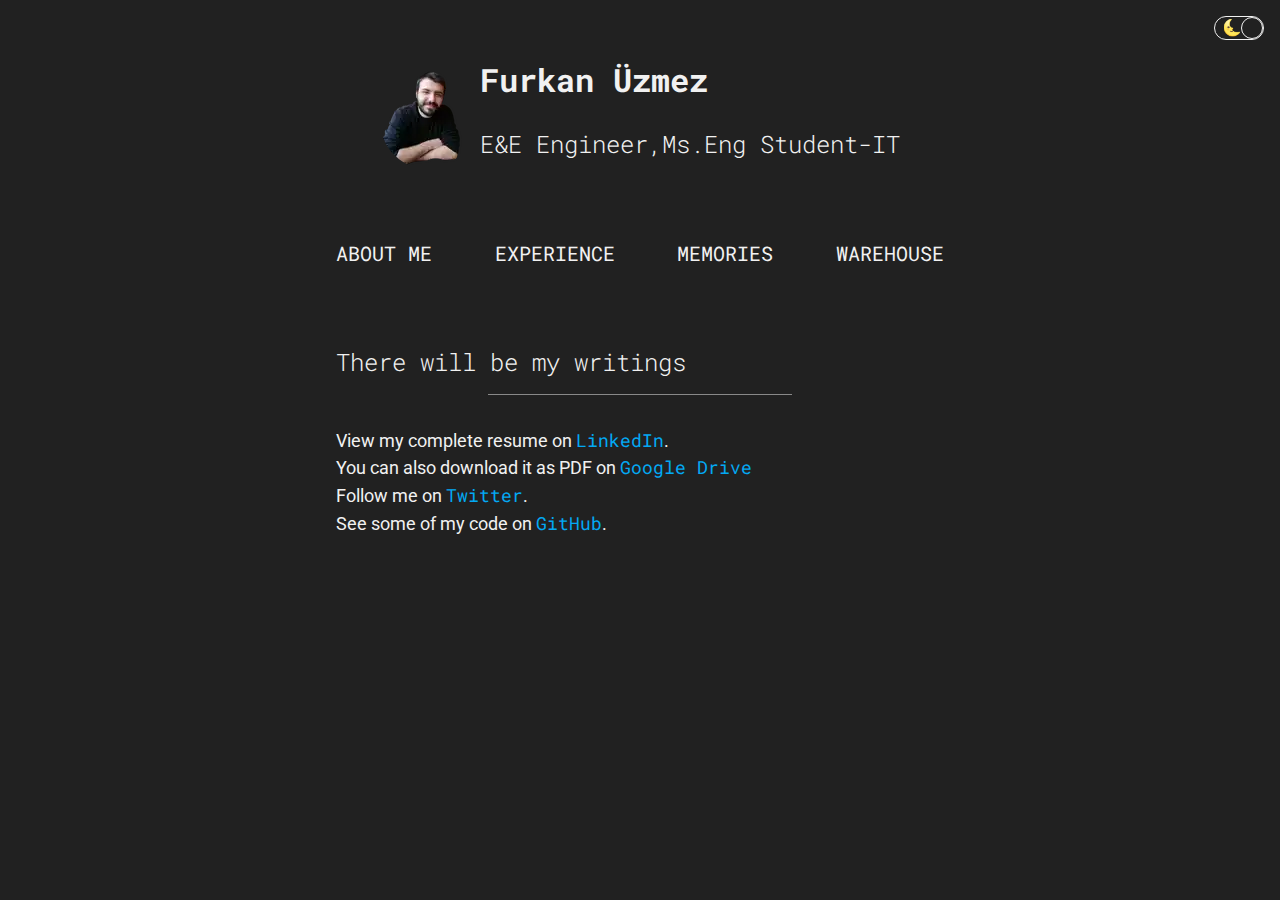
<file: talks-open-source/index.html>
<!DOCTYPE html><html lang="en"><head><meta charSet="utf-8"/><meta http-equiv="x-ua-compatible" content="ie=edge"/><meta name="viewport" content="width=device-width, initial-scale=1, shrink-to-fit=no"/><meta name="generator" content="Gatsby 2.1.20"/><title data-react-helmet="true">My Writings | Furkan Üzmez</title><meta data-react-helmet="true" name="description" content="E&amp;E Engineer,Ms.Eng Student-IT"/><meta data-react-helmet="true" property="og:title" content="My Writings | Furkan Üzmez"/><meta data-react-helmet="true" property="og:description" content="E&amp;E Engineer,Ms.Eng Student-IT"/><meta data-react-helmet="true" property="og:type" content="website"/><meta data-react-helmet="true" name="twitter:card" content="summary"/><meta data-react-helmet="true" name="twitter:creator" content="@uzmezfurkan"/><meta data-react-helmet="true" name="twitter:title" content="My Writings | Furkan Üzmez"/><meta data-react-helmet="true" name="twitter:description" content="E&amp;E Engineer,Ms.Eng Student-IT"/><link rel="shortcut icon" href="/icons/icon-48x48.png"/><link rel="manifest" href="/manifest.webmanifest"/><meta name="theme-color" content="#212121"/><link rel="apple-touch-icon" sizes="48x48" href="/icons/icon-48x48.png"/><link rel="apple-touch-icon" sizes="72x72" href="/icons/icon-72x72.png"/><link rel="apple-touch-icon" sizes="96x96" href="/icons/icon-96x96.png"/><link rel="apple-touch-icon" sizes="144x144" href="/icons/icon-144x144.png"/><link rel="apple-touch-icon" sizes="192x192" href="/icons/icon-192x192.png"/><link rel="apple-touch-icon" sizes="256x256" href="/icons/icon-256x256.png"/><link rel="apple-touch-icon" sizes="384x384" href="/icons/icon-384x384.png"/><link rel="apple-touch-icon" sizes="512x512" href="/icons/icon-512x512.png"/><style data-styled="cWrOJh eGIUuW gCEefA grrLjt fXFOGe hAlVth jKVHgn efitnn igymVL eVLGoM exAbNq tOyFk" data-styled-version="4.1.3">
/* sc-component-id: sc-global-1049243154 */
.react-toggle{touch-action:pan-x;display:inline-block;position:absolute;top:1rem;right:1rem;cursor:pointer;background-color:transparent;border:0;padding:0;-webkit-user-select:none;-moz-user-select:none;-ms-user-select:none;user-select:none;-webkit-tap-highlight-color:rgba(0,0,0,0);-webkit-tap-highlight-color:transparent;} .react-toggle-screenreader-only{border:0;-webkit-clip:rect(0 0 0 0);clip:rect(0 0 0 0);height:1px;margin:-1px;overflow:hidden;padding:0;position:absolute;width:1px;} .react-toggle--disabled{cursor:not-allowed;opacity:0.5;-webkit-transition:opacity 0.25s;transition:opacity 0.25s;} .react-toggle-track{border:1px solid #f1f1f1;width:50px;height:24px;padding:0;border-radius:30px;background-color:#212121;-webkit-transition:all 0.2s ease;transition:all 0.2s ease;} .react-toggle--checked .react-toggle-track{background-color:#212121;} .react-toggle-track-check{position:absolute;width:14px;height:10px;top:0px;bottom:0px;margin-top:auto;margin-bottom:auto;line-height:0;left:8px;opacity:0;-webkit-transition:opacity 0.25s ease;transition:opacity 0.25s ease;} .react-toggle--checked .react-toggle-track-check{opacity:1;-webkit-transition:opacity 0.25s ease;transition:opacity 0.25s ease;} .react-toggle-track-x{position:absolute;width:10px;height:10px;top:0px;bottom:0px;margin-top:auto;margin-bottom:auto;line-height:0;right:10px;opacity:1;-webkit-transition:opacity 0.25s ease;transition:opacity 0.25s ease;} .react-toggle--checked .react-toggle-track-x{opacity:0;} .react-toggle-thumb{-webkit-transition:all 0.5s cubic-bezier(0.23,1,0.32,1) 0ms;transition:all 0.5s cubic-bezier(0.23,1,0.32,1) 0ms;position:absolute;top:1px;left:1px;width:22px;height:22px;border:1px solid #f1f1f1;border-radius:50%;background-color:#212121;box-sizing:border-box;-webkit-transition:all 0.25s ease;transition:all 0.25s ease;} .react-toggle--checked .react-toggle-thumb{left:27px;} .react-toggle--focus .react-toggle-thumb{box-shadow:0px 0px 2px 3px #03A9F4;} .react-toggle:active:not(.react-toggle--disabled) .react-toggle-thumb{box-shadow:0px 0px 5px 5px #03A9F4;} .react-toggle .icon{position:absolute;top:50%;margin-top:-0.5rem;width:1rem;height:1rem;text-align:center;line-height:1;font-size:1rem;}
/* sc-component-id: Title-ptxmmf-0 */
.gCEefA{margin:0;padding-bottom:1rem;line-height:1;font-size:2rem;font-weight:700;font-family:'Roboto Mono',monospace;}
/* sc-component-id: Subtitle-sc-9cgzxk-0 */
.grrLjt{margin:10;line-height:1;font-size:1.5rem;font-weight:300;font-family:'Roboto Mono',monospace;}
/* sc-component-id: Header__Wrapper-sc-12u8rgu-0 */
.cWrOJh{padding-top:4rem;display:-webkit-box;display:-webkit-flex;display:-ms-flexbox;display:flex;-webkit-box-pack:center;-webkit-justify-content:center;-ms-flex-pack:center;justify-content:center;-webkit-align-items:center;-webkit-box-align:center;-ms-flex-align:center;align-items:center;} @media (max-width:640px){.cWrOJh{padding-top:2rem;-webkit-flex-direction:column;-ms-flex-direction:column;flex-direction:column;text-align:center;}}
/* sc-component-id: Header__StyledImg-sc-12u8rgu-1 */
.eGIUuW{border-radius:50%;} @media (max-width:640px){.eGIUuW{margin-bottom:1rem;}}
/* sc-component-id: Nav__StyledLink-pp2qe2-0 */
.jKVHgn{position:relative;-webkit-text-decoration:none;text-decoration:none;color:#f1f1f1;-webkit-transition:color 0.2s ease;transition:color 0.2s ease;} .jKVHgn:before,.jKVHgn:after{content:'';position:absolute;width:100%;height:1px;display:block;background-color:currentColor;opacity:0;-webkit-transform:scaleX(0);-ms-transform:scaleX(0);transform:scaleX(0);-webkit-transition:opacity 0.25s ease,-webkit-transform 0.25s ease-out;-webkit-transition:opacity 0.25s ease,transform 0.25s ease-out;transition:opacity 0.25s ease,transform 0.25s ease-out;} .jKVHgn:before{left:0;top:-0.75rem;-webkit-transform-origin:center left;-ms-transform-origin:center left;transform-origin:center left;} .jKVHgn:after{right:0;bottom:-0.75rem;-webkit-transform-origin:center right;-ms-transform-origin:center right;transform-origin:center right;} .jKVHgn:hover,.jKVHgn:focus{color:#B3E5FC;} .jKVHgn.active{color:#03A9F4;} .jKVHgn.active:before,.jKVHgn.active:after{opacity:1;-webkit-transform:scaleX(1);-ms-transform:scaleX(1);transform:scaleX(1);}
/* sc-component-id: Nav__List-pp2qe2-1 */
.fXFOGe{margin:0 auto;padding:4rem 1rem;width:100%;max-width:640px;display:grid;grid-template-columns:repeat(4,auto);-webkit-box-pack:justify;-webkit-justify-content:space-between;-ms-flex-pack:justify;justify-content:space-between;list-style:none;} @media (max-width:640px){.fXFOGe{padding:2rem 0;display:block;}}
/* sc-component-id: Nav__Item-pp2qe2-2 */
.hAlVth{font-size:1.25rem;font-family:'Roboto Mono',monospace;text-transform:uppercase;text-align:center;display:block;} .hAlVth:last-child{padding-right:0;} @media (max-width:640px){.hAlVth{padding:1rem 0;}}
/* sc-component-id: Paragraph-sc-1ofbdos-0 */
.exAbNq{margin:0;padding-bottom:0.75rem;line-height:1.5;font-size:1.15rem;text-align:justify;} @media (max-width:640px){.exAbNq{font-size:1rem;}}
/* sc-component-id: Anchor-sc-1r3ptn3-0 */
.tOyFk{font-family:'Roboto Mono',monospace;color:#03A9F4;-webkit-text-decoration:none;text-decoration:none;} .tOyFk:hover{-webkit-text-decoration:underline;text-decoration:underline;}
/* sc-component-id: Footer-wu646i-0 */
.eVLGoM{padding-bottom:2rem;}
/* sc-component-id: sc-global-520636372 */
@import url('https://fonts.googleapis.com/css?family=Roboto+Mono:300,700|Roboto:400,700'); *{box-sizing:border-box;} body{position:relative;margin:0;padding:0;min-width:300px;background-color:#212121;font-family:'Roboto',sans-serif;color:#f1f1f1;-webkit-transition:color 0.2s ease-out,background 0.2s ease-out;transition:color 0.2s ease-out,background 0.2s ease-out;}
/* sc-component-id: Layout__Wrapper-l16me3-0 */
.efitnn{margin:0 auto;padding:0 1rem;max-width:640px;}
/* sc-component-id: Layout__HR-l16me3-1 */
.igymVL{margin:1.25rem auto 2rem;border:0;height:1px;width:50%;display:block;background-color:#f1f1f1;opacity:0.5;-webkit-transition:background-color ease 0.5sec;transition:background-color ease 0.5sec;}</style><link as="script" rel="preload" href="/0-ba7925a50de24e9ff769.js"/><link as="script" rel="preload" href="/component---src-pages-talks-open-source-js-9c0aedd647f943bae69e.js"/><link as="script" rel="preload" href="/app-9842c51453498a8a1523.js"/><link as="script" rel="preload" href="/webpack-runtime-70a958b08756fefc7df4.js"/><link as="fetch" rel="preload" href="/static/d/82/path---talks-open-source-e-45-5a4-NZuapzHg3X9TaN1iIixfv1W23E.json" crossorigin="use-credentials"/></head><body><noscript id="gatsby-noscript">This app works best with JavaScript enabled.</noscript><div id="___gatsby"><div style="outline:none" tabindex="-1" role="group"><div class="react-toggle react-toggle--checked"><div class="react-toggle-track"><div class="react-toggle-track-check"><span class="icon" role="img" aria-label="Dark mode">🌜</span></div><div class="react-toggle-track-x"><span style="right:0.025rem" class="icon" role="img" aria-label="Light mode">🌞</span></div></div><div class="react-toggle-thumb"></div><input type="checkbox" aria-label="Toggle mode" checked="" class="react-toggle-screenreader-only"/></div><header class="Header__Wrapper-sc-12u8rgu-0 cWrOJh"><div class="Header__StyledImg-sc-12u8rgu-1 eGIUuW gatsby-image-wrapper" style="position:relative;overflow:hidden;display:inline-block;width:100px;height:100px"><img src="[data-uri]" alt="Furkan Uzmez&#x27;s portrait" style="position:absolute;top:0;left:0;width:100%;height:100%;object-fit:cover;object-position:center;opacity:1;transition:opacity 0.5s;transition-delay:0.25s"/><noscript><picture><source type='image/webp' srcset="/static/da3d6e661de24e43097dff489404f01f/08088/furkan-pp.webp 1x,
/static/da3d6e661de24e43097dff489404f01f/eb5f3/furkan-pp.webp 1.5x,
/static/da3d6e661de24e43097dff489404f01f/d948a/furkan-pp.webp 2x,
/static/da3d6e661de24e43097dff489404f01f/25f08/furkan-pp.webp 3x" /><img width="100" height="100" srcset="/static/da3d6e661de24e43097dff489404f01f/bcd71/furkan-pp.png 1x,
/static/da3d6e661de24e43097dff489404f01f/0b2cc/furkan-pp.png 1.5x,
/static/da3d6e661de24e43097dff489404f01f/a5dc8/furkan-pp.png 2x,
/static/da3d6e661de24e43097dff489404f01f/97dd6/furkan-pp.png 3x" src="/static/da3d6e661de24e43097dff489404f01f/bcd71/furkan-pp.png" alt="Furkan Uzmez's portrait" style="position:absolute;top:0;left:0;transition:opacity 0.5s;transition-delay:0.5s;opacity:1;width:100%;height:100%;object-fit:cover;object-position:center"/></picture></noscript></div><div><h1 class="Title-ptxmmf-0 gCEefA">Furkan Üzmez</h1><h2 class="Subtitle-sc-9cgzxk-0 grrLjt">E&amp;E Engineer,Ms.Eng Student-IT</h2></div></header><nav><ul class="Nav__List-pp2qe2-1 fXFOGe"><li class="Nav__Item-pp2qe2-2 hAlVth"><a class="Nav__StyledLink-pp2qe2-0 jKVHgn" href="/">About Me</a></li><li class="Nav__Item-pp2qe2-2 hAlVth"><a class="Nav__StyledLink-pp2qe2-0 jKVHgn" href="/relevant-experience">Experience</a></li><li class="Nav__Item-pp2qe2-2 hAlVth"><a class="Nav__StyledLink-pp2qe2-0 jKVHgn" href="/showcase">Memories</a></li><li class="Nav__Item-pp2qe2-2 hAlVth"><a class="Nav__StyledLink-pp2qe2-0 jKVHgn" href="/talks-open-source">Warehouse</a></li></ul></nav><main class="Layout__Wrapper-l16me3-0 efitnn"><h2 class="Subtitle-sc-9cgzxk-0 grrLjt">There will be my writings</h2><hr class="Layout__HR-l16me3-1 igymVL"/><footer class="Footer-wu646i-0 eVLGoM"><p class="Paragraph-sc-1ofbdos-0 exAbNq">View my complete resume on<!-- --> <a href="https://www.linkedin.com/" class="Anchor-sc-1r3ptn3-0 tOyFk">LinkedIn</a>.<br/>You can also download it as PDF on<!-- --> <a href="https://docs.google.com" class="Anchor-sc-1r3ptn3-0 tOyFk">Google Drive</a><br/>Follow me on <a href="https://twitter.com/" class="Anchor-sc-1r3ptn3-0 tOyFk">Twitter</a>.<br/>See some of my code on<!-- --> <a href="https://github.com/anadolueem" class="Anchor-sc-1r3ptn3-0 tOyFk">GitHub</a>.</p></footer></main></div></div><script id="gatsby-script-loader">/*<![CDATA[*/window.page={"componentChunkName":"component---src-pages-talks-open-source-js","jsonName":"talks-open-source-e45","path":"/talks-open-source/"};window.dataPath="82/path---talks-open-source-e-45-5a4-NZuapzHg3X9TaN1iIixfv1W23E";/*]]>*/</script><script id="gatsby-chunk-mapping">/*<![CDATA[*/window.___chunkMapping={"app":["/app-9842c51453498a8a1523.js"],"component---node-modules-gatsby-plugin-offline-app-shell-js":["/component---node-modules-gatsby-plugin-offline-app-shell-js-13c9af40faadbceb15f6.js"],"component---src-pages-404-js":["/component---src-pages-404-js-abdc068eba7ddd82c100.js"],"component---src-pages-index-js":["/component---src-pages-index-js-8a781633c1c43408f68d.js"],"component---src-pages-relevant-experience-js":["/component---src-pages-relevant-experience-js-ea01d63afad2fe68b3e5.js"],"component---src-pages-showcase-js":["/component---src-pages-showcase-js-141be7a8bdb7bc2254cc.js"],"component---src-pages-talks-open-source-js":["/component---src-pages-talks-open-source-js-9c0aedd647f943bae69e.js"],"pages-manifest":["/pages-manifest-dbcb5924bb086de628e9.js"]};/*]]>*/</script><script src="/webpack-runtime-70a958b08756fefc7df4.js" async=""></script><script src="/app-9842c51453498a8a1523.js" async=""></script><script src="/component---src-pages-talks-open-source-js-9c0aedd647f943bae69e.js" async=""></script><script src="/0-ba7925a50de24e9ff769.js" async=""></script></body></html>
</file>
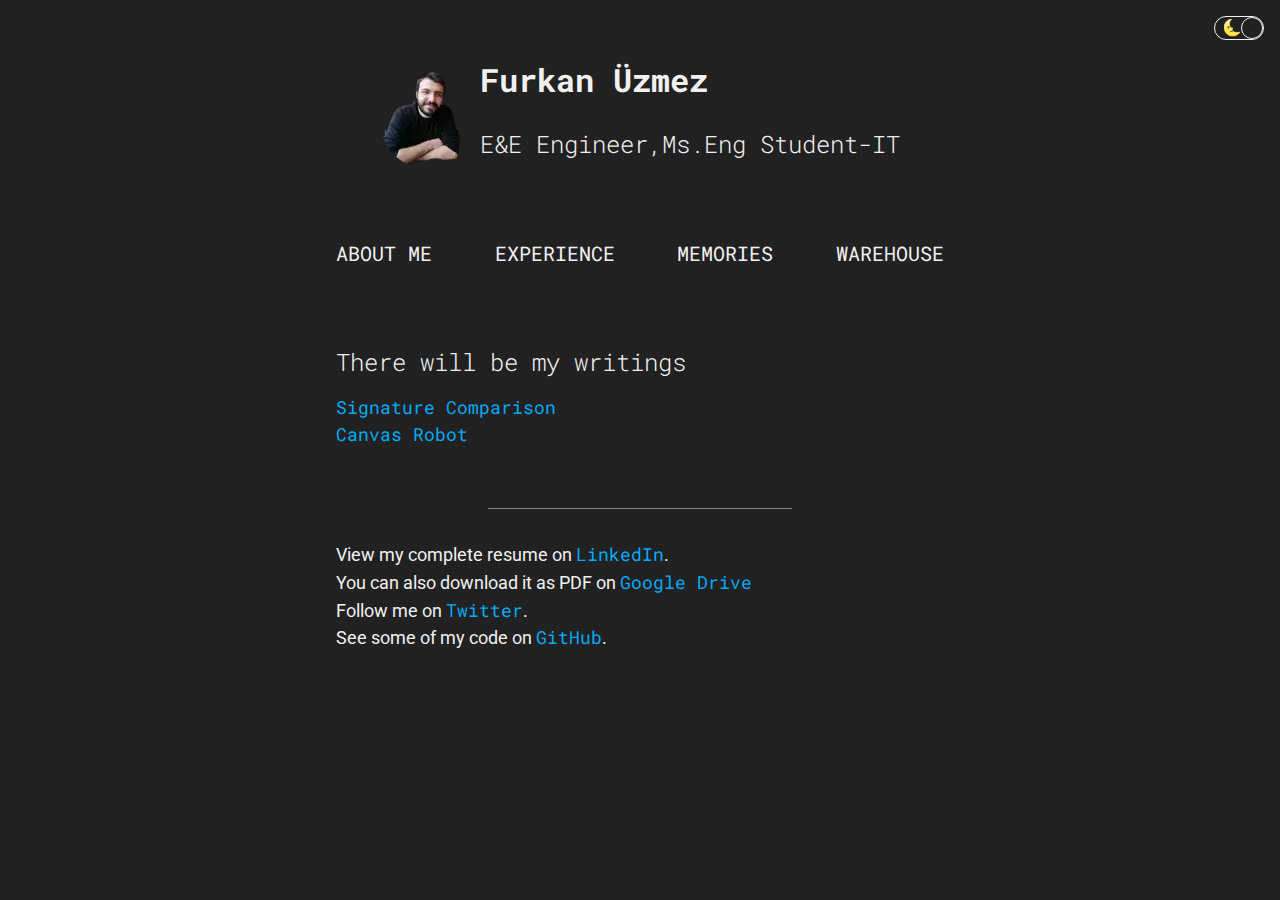
<file: warehouse/index.html>
<!DOCTYPE html><html lang="en"><head><meta charSet="utf-8"/><meta http-equiv="x-ua-compatible" content="ie=edge"/><meta name="viewport" content="width=device-width, initial-scale=1, shrink-to-fit=no"/><meta name="generator" content="Gatsby 2.1.20"/><title data-react-helmet="true">Warehouse | Furkan Üzmez</title><meta data-react-helmet="true" name="description" content="E&amp;E Engineer,Ms.Eng Student-IT"/><meta data-react-helmet="true" property="og:title" content="Warehouse | Furkan Üzmez"/><meta data-react-helmet="true" property="og:description" content="E&amp;E Engineer,Ms.Eng Student-IT"/><meta data-react-helmet="true" property="og:type" content="website"/><meta data-react-helmet="true" name="twitter:card" content="summary"/><meta data-react-helmet="true" name="twitter:creator" content="@uzmezfurkan"/><meta data-react-helmet="true" name="twitter:title" content="Warehouse | Furkan Üzmez"/><meta data-react-helmet="true" name="twitter:description" content="E&amp;E Engineer,Ms.Eng Student-IT"/><link rel="shortcut icon" href="/icons/icon-48x48.png"/><link rel="manifest" href="/manifest.webmanifest"/><meta name="theme-color" content="#212121"/><link rel="apple-touch-icon" sizes="48x48" href="/icons/icon-48x48.png"/><link rel="apple-touch-icon" sizes="72x72" href="/icons/icon-72x72.png"/><link rel="apple-touch-icon" sizes="96x96" href="/icons/icon-96x96.png"/><link rel="apple-touch-icon" sizes="144x144" href="/icons/icon-144x144.png"/><link rel="apple-touch-icon" sizes="192x192" href="/icons/icon-192x192.png"/><link rel="apple-touch-icon" sizes="256x256" href="/icons/icon-256x256.png"/><link rel="apple-touch-icon" sizes="384x384" href="/icons/icon-384x384.png"/><link rel="apple-touch-icon" sizes="512x512" href="/icons/icon-512x512.png"/><style data-styled="cWrOJh eGIUuW gCEefA grrLjt fXFOGe hAlVth jKVHgn efitnn exAbNq tOyFk igymVL eVLGoM" data-styled-version="4.1.3">
/* sc-component-id: sc-global-1049243154 */
.react-toggle{touch-action:pan-x;display:inline-block;position:absolute;top:1rem;right:1rem;cursor:pointer;background-color:transparent;border:0;padding:0;-webkit-user-select:none;-moz-user-select:none;-ms-user-select:none;user-select:none;-webkit-tap-highlight-color:rgba(0,0,0,0);-webkit-tap-highlight-color:transparent;} .react-toggle-screenreader-only{border:0;-webkit-clip:rect(0 0 0 0);clip:rect(0 0 0 0);height:1px;margin:-1px;overflow:hidden;padding:0;position:absolute;width:1px;} .react-toggle--disabled{cursor:not-allowed;opacity:0.5;-webkit-transition:opacity 0.25s;transition:opacity 0.25s;} .react-toggle-track{border:1px solid #f1f1f1;width:50px;height:24px;padding:0;border-radius:30px;background-color:#212121;-webkit-transition:all 0.2s ease;transition:all 0.2s ease;} .react-toggle--checked .react-toggle-track{background-color:#212121;} .react-toggle-track-check{position:absolute;width:14px;height:10px;top:0px;bottom:0px;margin-top:auto;margin-bottom:auto;line-height:0;left:8px;opacity:0;-webkit-transition:opacity 0.25s ease;transition:opacity 0.25s ease;} .react-toggle--checked .react-toggle-track-check{opacity:1;-webkit-transition:opacity 0.25s ease;transition:opacity 0.25s ease;} .react-toggle-track-x{position:absolute;width:10px;height:10px;top:0px;bottom:0px;margin-top:auto;margin-bottom:auto;line-height:0;right:10px;opacity:1;-webkit-transition:opacity 0.25s ease;transition:opacity 0.25s ease;} .react-toggle--checked .react-toggle-track-x{opacity:0;} .react-toggle-thumb{-webkit-transition:all 0.5s cubic-bezier(0.23,1,0.32,1) 0ms;transition:all 0.5s cubic-bezier(0.23,1,0.32,1) 0ms;position:absolute;top:1px;left:1px;width:22px;height:22px;border:1px solid #f1f1f1;border-radius:50%;background-color:#212121;box-sizing:border-box;-webkit-transition:all 0.25s ease;transition:all 0.25s ease;} .react-toggle--checked .react-toggle-thumb{left:27px;} .react-toggle--focus .react-toggle-thumb{box-shadow:0px 0px 2px 3px #03A9F4;} .react-toggle:active:not(.react-toggle--disabled) .react-toggle-thumb{box-shadow:0px 0px 5px 5px #03A9F4;} .react-toggle .icon{position:absolute;top:50%;margin-top:-0.5rem;width:1rem;height:1rem;text-align:center;line-height:1;font-size:1rem;}
/* sc-component-id: Title-ptxmmf-0 */
.gCEefA{margin:0;padding-bottom:1rem;line-height:1;font-size:2rem;font-weight:700;font-family:'Roboto Mono',monospace;}
/* sc-component-id: Subtitle-sc-9cgzxk-0 */
.grrLjt{margin:10;line-height:1;font-size:1.5rem;font-weight:300;font-family:'Roboto Mono',monospace;}
/* sc-component-id: Header__Wrapper-sc-12u8rgu-0 */
.cWrOJh{padding-top:4rem;display:-webkit-box;display:-webkit-flex;display:-ms-flexbox;display:flex;-webkit-box-pack:center;-webkit-justify-content:center;-ms-flex-pack:center;justify-content:center;-webkit-align-items:center;-webkit-box-align:center;-ms-flex-align:center;align-items:center;} @media (max-width:640px){.cWrOJh{padding-top:2rem;-webkit-flex-direction:column;-ms-flex-direction:column;flex-direction:column;text-align:center;}}
/* sc-component-id: Header__StyledImg-sc-12u8rgu-1 */
.eGIUuW{border-radius:50%;} @media (max-width:640px){.eGIUuW{margin-bottom:1rem;}}
/* sc-component-id: Nav__StyledLink-pp2qe2-0 */
.jKVHgn{position:relative;-webkit-text-decoration:none;text-decoration:none;color:#f1f1f1;-webkit-transition:color 0.2s ease;transition:color 0.2s ease;} .jKVHgn:before,.jKVHgn:after{content:'';position:absolute;width:100%;height:1px;display:block;background-color:currentColor;opacity:0;-webkit-transform:scaleX(0);-ms-transform:scaleX(0);transform:scaleX(0);-webkit-transition:opacity 0.25s ease,-webkit-transform 0.25s ease-out;-webkit-transition:opacity 0.25s ease,transform 0.25s ease-out;transition:opacity 0.25s ease,transform 0.25s ease-out;} .jKVHgn:before{left:0;top:-0.75rem;-webkit-transform-origin:center left;-ms-transform-origin:center left;transform-origin:center left;} .jKVHgn:after{right:0;bottom:-0.75rem;-webkit-transform-origin:center right;-ms-transform-origin:center right;transform-origin:center right;} .jKVHgn:hover,.jKVHgn:focus{color:#B3E5FC;} .jKVHgn.active{color:#03A9F4;} .jKVHgn.active:before,.jKVHgn.active:after{opacity:1;-webkit-transform:scaleX(1);-ms-transform:scaleX(1);transform:scaleX(1);}
/* sc-component-id: Nav__List-pp2qe2-1 */
.fXFOGe{margin:0 auto;padding:4rem 1rem;width:100%;max-width:640px;display:grid;grid-template-columns:repeat(4,auto);-webkit-box-pack:justify;-webkit-justify-content:space-between;-ms-flex-pack:justify;justify-content:space-between;list-style:none;} @media (max-width:640px){.fXFOGe{padding:2rem 0;display:block;}}
/* sc-component-id: Nav__Item-pp2qe2-2 */
.hAlVth{font-size:1.25rem;font-family:'Roboto Mono',monospace;text-transform:uppercase;text-align:center;display:block;} .hAlVth:last-child{padding-right:0;} @media (max-width:640px){.hAlVth{padding:1rem 0;}}
/* sc-component-id: Paragraph-sc-1ofbdos-0 */
.exAbNq{margin:0;padding-bottom:0.75rem;line-height:1.5;font-size:1.15rem;text-align:justify;} @media (max-width:640px){.exAbNq{font-size:1rem;}}
/* sc-component-id: Anchor-sc-1r3ptn3-0 */
.tOyFk{font-family:'Roboto Mono',monospace;color:#03A9F4;-webkit-text-decoration:none;text-decoration:none;} .tOyFk:hover{-webkit-text-decoration:underline;text-decoration:underline;}
/* sc-component-id: Footer-wu646i-0 */
.eVLGoM{padding-bottom:2rem;}
/* sc-component-id: sc-global-520636372 */
@import url('https://fonts.googleapis.com/css?family=Roboto+Mono:300,700|Roboto:400,700'); *{box-sizing:border-box;} body{position:relative;margin:0;padding:0;min-width:300px;background-color:#212121;font-family:'Roboto',sans-serif;color:#f1f1f1;-webkit-transition:color 0.2s ease-out,background 0.2s ease-out;transition:color 0.2s ease-out,background 0.2s ease-out;}
/* sc-component-id: Layout__Wrapper-l16me3-0 */
.efitnn{margin:0 auto;padding:0 1rem;max-width:640px;}
/* sc-component-id: Layout__HR-l16me3-1 */
.igymVL{margin:1.25rem auto 2rem;border:0;height:1px;width:50%;display:block;background-color:#f1f1f1;opacity:0.5;-webkit-transition:background-color ease 0.5sec;transition:background-color ease 0.5sec;}</style><link as="script" rel="preload" href="/0-ba7925a50de24e9ff769.js"/><link as="script" rel="preload" href="/component---src-pages-warehouse-js-08da4f2d70379b4ea6ed.js"/><link as="script" rel="preload" href="/app-c7f7b7f7d8794fd92284.js"/><link as="script" rel="preload" href="/webpack-runtime-eecc662eed48ef0f47a0.js"/><link as="fetch" rel="preload" href="/static/d/362/path---warehouse-31-a-ca9-NZuapzHg3X9TaN1iIixfv1W23E.json" crossorigin="use-credentials"/></head><body><noscript id="gatsby-noscript">This app works best with JavaScript enabled.</noscript><div id="___gatsby"><div style="outline:none" tabindex="-1" role="group"><div class="react-toggle react-toggle--checked"><div class="react-toggle-track"><div class="react-toggle-track-check"><span class="icon" role="img" aria-label="Dark mode">🌜</span></div><div class="react-toggle-track-x"><span style="right:0.025rem" class="icon" role="img" aria-label="Light mode">🌞</span></div></div><div class="react-toggle-thumb"></div><input type="checkbox" aria-label="Toggle mode" checked="" class="react-toggle-screenreader-only"/></div><header class="Header__Wrapper-sc-12u8rgu-0 cWrOJh"><div class="Header__StyledImg-sc-12u8rgu-1 eGIUuW gatsby-image-wrapper" style="position:relative;overflow:hidden;display:inline-block;width:100px;height:100px"><img src="[data-uri]" alt="Furkan Uzmez&#x27;s portrait" style="position:absolute;top:0;left:0;width:100%;height:100%;object-fit:cover;object-position:center;opacity:1;transition:opacity 0.5s;transition-delay:0.25s"/><noscript><picture><source type='image/webp' srcset="/static/da3d6e661de24e43097dff489404f01f/08088/furkan-pp.webp 1x,
/static/da3d6e661de24e43097dff489404f01f/eb5f3/furkan-pp.webp 1.5x,
/static/da3d6e661de24e43097dff489404f01f/d948a/furkan-pp.webp 2x,
/static/da3d6e661de24e43097dff489404f01f/25f08/furkan-pp.webp 3x" /><img width="100" height="100" srcset="/static/da3d6e661de24e43097dff489404f01f/bcd71/furkan-pp.png 1x,
/static/da3d6e661de24e43097dff489404f01f/0b2cc/furkan-pp.png 1.5x,
/static/da3d6e661de24e43097dff489404f01f/a5dc8/furkan-pp.png 2x,
/static/da3d6e661de24e43097dff489404f01f/97dd6/furkan-pp.png 3x" src="/static/da3d6e661de24e43097dff489404f01f/bcd71/furkan-pp.png" alt="Furkan Uzmez's portrait" style="position:absolute;top:0;left:0;transition:opacity 0.5s;transition-delay:0.5s;opacity:1;width:100%;height:100%;object-fit:cover;object-position:center"/></picture></noscript></div><div><h1 class="Title-ptxmmf-0 gCEefA">Furkan Üzmez</h1><h2 class="Subtitle-sc-9cgzxk-0 grrLjt">E&amp;E Engineer,Ms.Eng Student-IT</h2></div></header><nav><ul class="Nav__List-pp2qe2-1 fXFOGe"><li class="Nav__Item-pp2qe2-2 hAlVth"><a class="Nav__StyledLink-pp2qe2-0 jKVHgn" href="/">About Me</a></li><li class="Nav__Item-pp2qe2-2 hAlVth"><a class="Nav__StyledLink-pp2qe2-0 jKVHgn" href="/experience">Experience</a></li><li class="Nav__Item-pp2qe2-2 hAlVth"><a class="Nav__StyledLink-pp2qe2-0 jKVHgn" href="/memories">Memories</a></li><li class="Nav__Item-pp2qe2-2 hAlVth"><a class="Nav__StyledLink-pp2qe2-0 jKVHgn" href="/warehouse">Warehouse</a></li></ul></nav><main class="Layout__Wrapper-l16me3-0 efitnn"><h2 class="Subtitle-sc-9cgzxk-0 grrLjt">There will be my writings</h2><p class="Paragraph-sc-1ofbdos-0 exAbNq"><a href=" https://github.com/anadolueem/signaturecomparison/blob/master/sketch_190521a.pde" class="Anchor-sc-1r3ptn3-0 tOyFk">Signature Comparison</a><br/><a href="https://github.com/mutluhanuzmez/uzmez-furkan-website-dev/blob/master/src/pages/index.js " class="Anchor-sc-1r3ptn3-0 tOyFk">Canvas Robot</a><br/><br/></p><hr class="Layout__HR-l16me3-1 igymVL"/><footer class="Footer-wu646i-0 eVLGoM"><p class="Paragraph-sc-1ofbdos-0 exAbNq">View my complete resume on<!-- --> <a href="https://www.linkedin.com/in/furkan-uzmez-b3247310a/" class="Anchor-sc-1r3ptn3-0 tOyFk">LinkedIn</a>.<br/>You can also download it as PDF on<!-- --> <a href="https://drive.google.com/open?id=164_UUh6k9XmjAKUso4f3k_Fv2rQ-PJaf" class="Anchor-sc-1r3ptn3-0 tOyFk">Google Drive</a><br/>Follow me on <a href="https://twitter.com/" class="Anchor-sc-1r3ptn3-0 tOyFk">Twitter</a>.<br/>See some of my code on<!-- --> <a href="https://furkanuzmez.github.io/warehouse" class="Anchor-sc-1r3ptn3-0 tOyFk">GitHub</a>.</p></footer></main></div></div><script id="gatsby-script-loader">/*<![CDATA[*/window.page={"componentChunkName":"component---src-pages-warehouse-js","jsonName":"warehouse-31a","path":"/warehouse/"};window.dataPath="362/path---warehouse-31-a-ca9-NZuapzHg3X9TaN1iIixfv1W23E";/*]]>*/</script><script id="gatsby-chunk-mapping">/*<![CDATA[*/window.___chunkMapping={"app":["/app-c7f7b7f7d8794fd92284.js"],"component---node-modules-gatsby-plugin-offline-app-shell-js":["/component---node-modules-gatsby-plugin-offline-app-shell-js-446e85f847be11775c5d.js"],"component---src-pages-404-js":["/component---src-pages-404-js-85dfb15f4dac1157e467.js"],"component---src-pages-experience-js":["/component---src-pages-experience-js-56857995fce8c80177f0.js"],"component---src-pages-index-js":["/component---src-pages-index-js-79607d75e2374603cf7a.js"],"component---src-pages-memories-js":["/component---src-pages-memories-js-7139b44aaaafb1dc8d59.js"],"component---src-pages-warehouse-js":["/component---src-pages-warehouse-js-08da4f2d70379b4ea6ed.js"],"pages-manifest":["/pages-manifest-892ec6ca6a2aafc612a0.js"]};/*]]>*/</script><script src="/webpack-runtime-eecc662eed48ef0f47a0.js" async=""></script><script src="/app-c7f7b7f7d8794fd92284.js" async=""></script><script src="/component---src-pages-warehouse-js-08da4f2d70379b4ea6ed.js" async=""></script><script src="/0-ba7925a50de24e9ff769.js" async=""></script></body></html>
</file>
